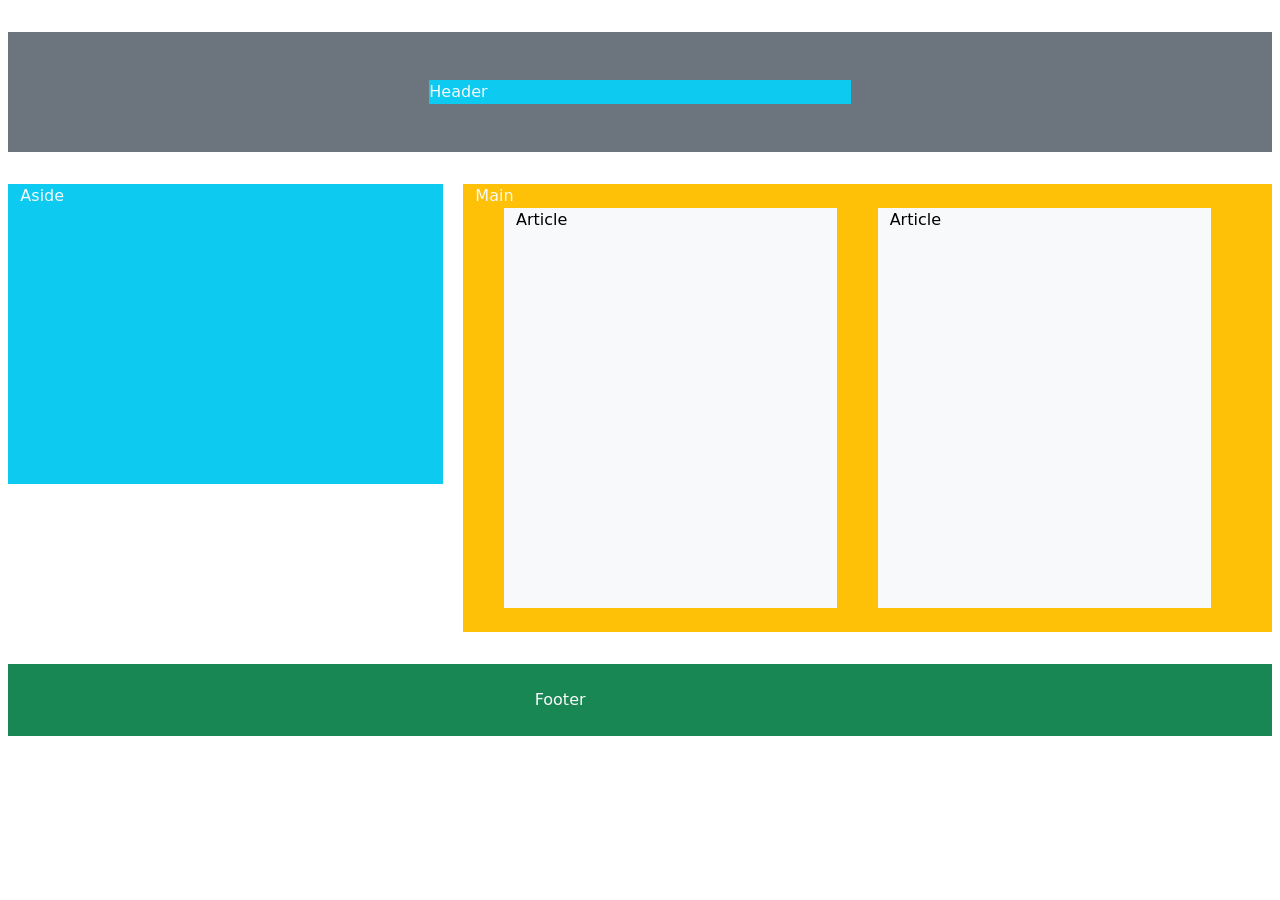
<file: Bloques Bootstrap/index.html>
<!DOCTYPE html>
<html lang="en">
<head>
    <meta charset="UTF-8">
    <meta name="viewport" content="width=device-width, initial-scale=1.0">
    <link href="https://cdn.jsdelivr.net/npm/bootstrap@5.3.1/dist/css/bootstrap.min.css" rel="stylesheet" integrity="sha384-4bw+/aepP/YC94hEpVNVgiZdgIC5+VKNBQNGCHeKRQN+PtmoHDEXuppvnDJzQIu9" crossorigin="anonymous">
    <link rel="stylesheet" href="style.css">
    <title>Document</title>
</head>
<body>
    <div>
    <div class="m-2 bg-secondary">
        <div >
            <div class="offset-4 bg-info text-light col-4">Header</div>
        </div>
    </div>
    <div class="row">
        <div style="height:300px;" class=" bg-info text-light col-4">Aside</div class="container">
        <div class="bg-warning text-light col">Main
            <div style="height:400px;" class="row">
                <div class=" bg-light text-black col">Article</div>
                <div class=" bg-light text-black col">Article</div>
            </div>
        </div>
    </div>
    <div class="bg-success text-light m-2">
        <div class="offset-5">Footer</div>
    </div>
</div>


</body>
</html>
</file>
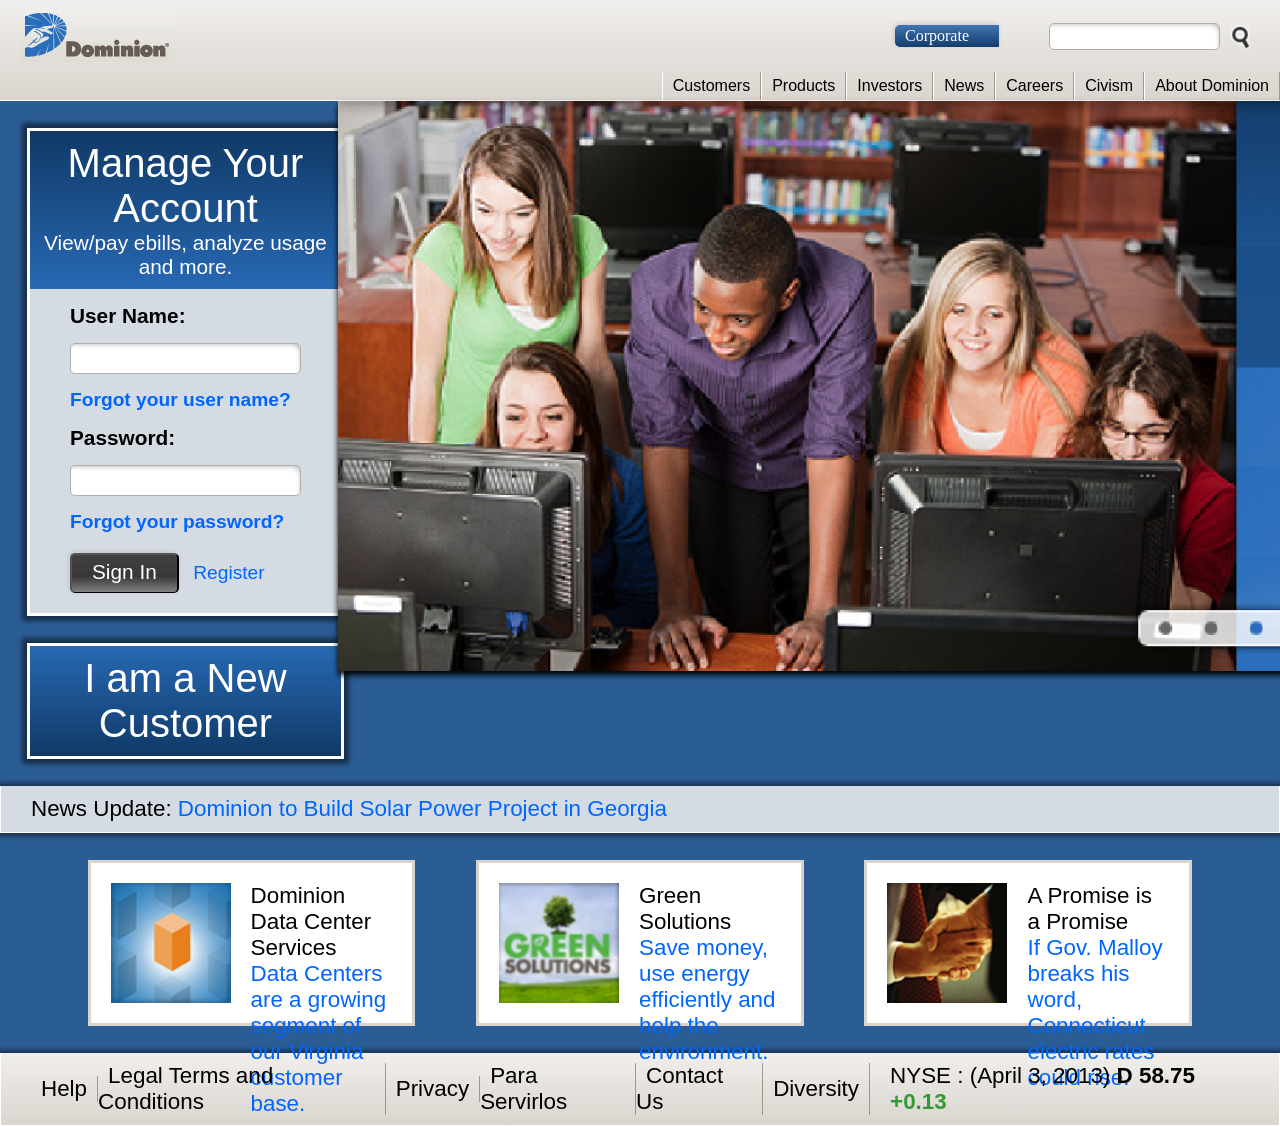
<file: Opción B - Dominion (Español)/index.html>
<!DOCTYPE html>
<html lang="en">

<head>
    <meta charset="UTF-8">
    <meta name="viewport" content="width=device-width, initial-scale=1.0">
    <title>Document</title>
    <link rel="stylesheet" href="style.css">
</head>

<body>
    <div class="headBG">
        <header>
            <div class="flex">
                <img src="./img/logo.png" alt="logo">
                <ul class="navbar">
                    <li><a id="btn" href="#">Corporate</a></li>
                    <li>
                        <form class="flex">
                            <input class="inputS" type="text" id="name" name="name">
                            <input id="searchB" type="submit" value="">
                        </form>
                    </li>
                </ul>
            </div>
        </header>
        <ul id="nav" class="navbar">
            <li><a href="#">Customers</a></li>
            <li><a href="#">Products</a></li>
            <li><a href="#">Investors</a></li>
            <li><a href="#">News</a></li>
            <li><a href="#">Careers</a></li>
            <li><a href="#">Civism</a></li>
            <li><a href="#">About Dominion</a></li>
        </ul>
    </div>
    <main class="flex">
        <article>
            <div class="form aside">
                <div id="formTop">
                    <h1>Manage Your Account</h1>
                    <h5>View/pay ebills, analyze usage and more.</h5>
                </div>
                <div id="formBG" class="form">
                    <div class="form formMid">
                        <label for="UserName" class="formMid1">User Name:</label>
                        <input type="text" id="UserName" name="UserName" class="formMid1 input">
                        <a href="#" class="formMid1 links blue bold">Forgot your user name?</a>
                        <label for="password" class="formMid1">Password:</label>
                        <input type="password" id="password" name="apellido" class="formMid1 input">
                        <a href="#" class="formMid1 links blue bold">Forgot your password?</a>
                    </div>
                    <div class="formMid formMid2">
                        <input id="SignIn" type="submit" value="Sign In">
                        <a href="#" class="links blue">Register</a>
                    </div>
                </div>
            </div>
            <div id="formBottom" class="aside">
                <a href=""><h1>I am a New Customer</h1></a>
            </div>
        </article>
        <div id="papaImg">
            <img src="./img/main_pic.png" alt="main_pic">
        </div>
    </main>
    <div id="midLine">
        <p>News Update: <span class="blue">Dominion to Build Solar Power Project in Georgia</span></p>
    </div>
    <div id="artBottom">
        <div class="cajas">
            <img src="./img/data_center.png" alt="data_center">
            <div>
                <p>Dominion Data Center Services</p>
                <p class="blue">Data Centers are a growing segment of our Virginia customer base.</p>
            </div>
        </div>
        <div class="cajas">
            <img src="./img/green_solutions.png" alt="green_solutions">
            <div>
                <p>Green Solutions</p>
                <p class="blue">Save money, use energy efficiently and help the environment.</p>
            </div>
        </div>
        <div class="cajas">
            <img src="./img/promise.png" alt="promise">
            <div>
                <p>A Promise is a Promise</p>
                <p class="blue">If Gov. Malloy breaks his word, Connecticut electric rates could rise.</p>
            </div>
        </div>
    </div>
    <div id="footer" class="headBG">
        <ul>
            <li class="bord"><a href="#">Help</a></li>
            <li class="bord"><a href="#">Legal Terms and Conditions</a></li>
            <li class="bord"><a href="#">Privacy</a></li>
            <li class="bord"><a href="#">Para Servirlos</a></li>
            <li class="bord"><a href="#">Contact Us</a></li>
            <li><a href="#">Diversity</a></li>
        </ul>
        <p>
            NYSE : (April 3, 2013) <span class="bold">D 58.75</span> <span class="bold green">+0.13</span>
        </p>
    </div>
</body>
</html>
</file>
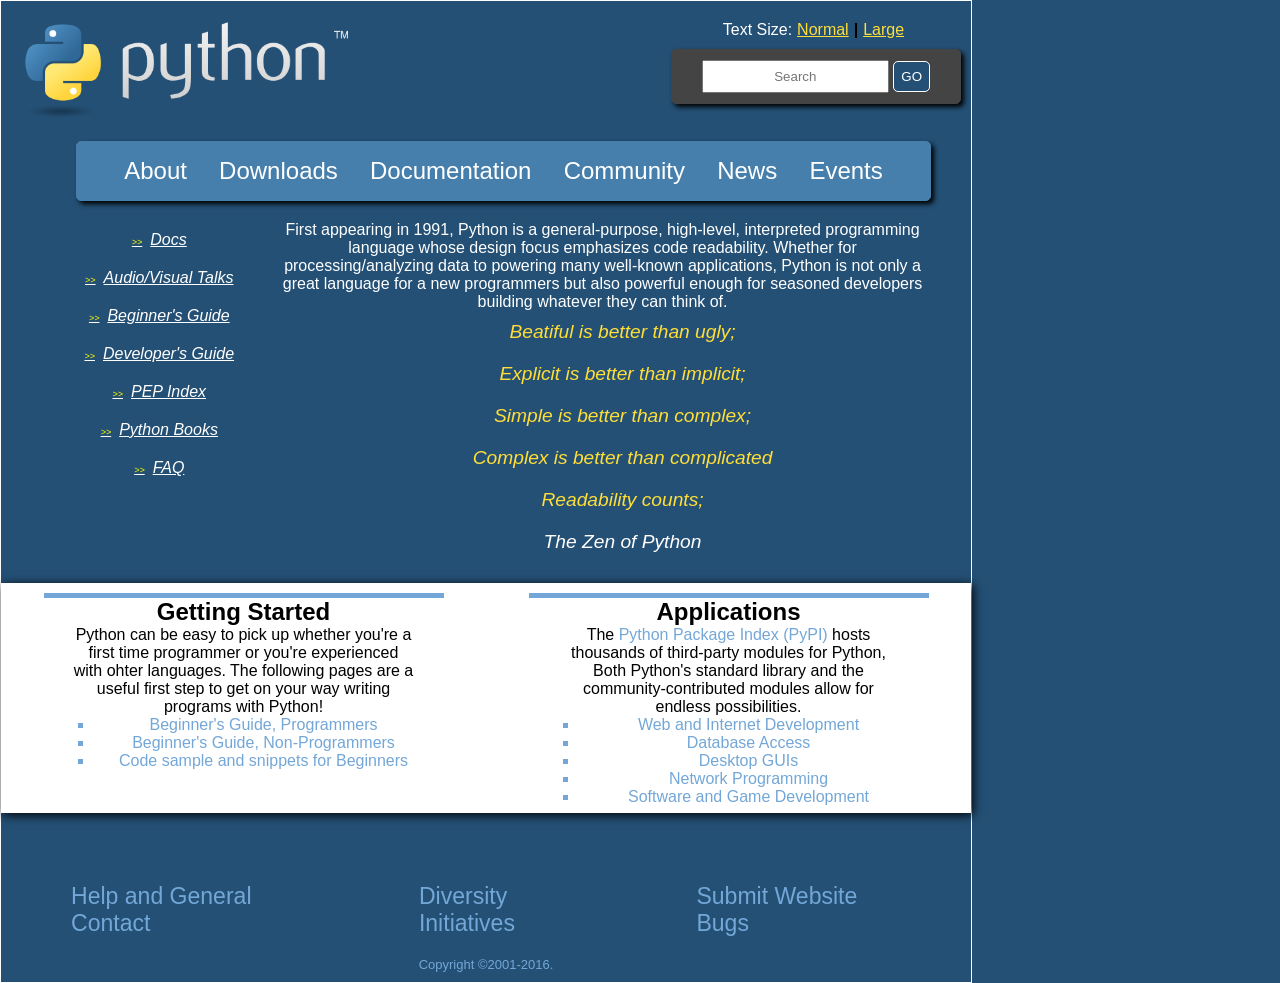
<file: T10 Python/index.html>
<!DOCTYPE html>
<html lang="en">
<head>
    <meta charset="UTF-8">
    <meta name="viewport" content="width=device-width, initial-scale=1.0">
    <link rel="stylesheet" href="style.css">
    <title>Document</title>
</head>
<body>
    <header>
        <img src="./img/python.png" alt="">
        <div>
            <div>
                <p class="colorWhite flexCent">Text Size: <a href="" class="colorAmar">Normal</a> <span class="colorBlack">|</span><a href="" class="colorAmar"> Large</a></p>
            </div>
            <form action="formulario.php">
                <input type="text" placeholder="Search" name="search">
                <button type="submit">GO</button>
            </form>
        </div>
    </header>
    <nav >
        <a href="" class="colorWhite">About</a>
        <a href="" class="colorWhite">Downloads</a>
        <a href="" class="colorWhite">Documentation</a>
        <a href="" class="colorWhite">Community</a>
        <a href="" class="colorWhite">News</a>
        <a href="" class="colorWhite">Events</a>
    </nav>
    <main>
        <ul class="aside listDecorF">
            <li class="asideUl"><a href="" class="colorWhite listDecorF2">Docs</a></li>
            <li class="asideUl"><a href="" class="colorWhite listDecorF2">Audio/Visual Talks</a></li>
            <li class="asideUl"><a href="" class="colorWhite listDecorF2">Beginner's Guide</a></li>
            <li class="asideUl"><a href="" class="colorWhite listDecorF2">Developer's Guide</a></li>
            <li class="asideUl"><a href="" class="colorWhite listDecorF2">PEP Index</a></li>
            <li class="asideUl"><a href="" class="colorWhite listDecorF2">Python Books</a></li>
            <li class="asideUl"><a href="" class="colorWhite listDecorF2">FAQ</a></li>
        </ul>
        <div>
            <p class="colorWhite">First appearing in 1991, Python is a general-purpose, high-level, interpreted programming language whose design focus emphasizes code readability. Whether for processing/analyzing data to powering many well-known applications, Python is not only a great language for a new programmers but also powerful enough for seasoned developers building whatever they can think of.</p>
            <ul class="aside listDecorN">
                <li class="colorAmar asideUl">Beatiful is better than ugly;</li>
                <li class="colorAmar asideUl">Explicit is better than implicit;</li>
                <li class="colorAmar asideUl">Simple is better than complex;</li>
                <li class="colorAmar asideUl">Complex is better than complicated</li>
                <li class="colorAmar asideUl">Readability counts;</li>
                <li class="colorWhite asideUl">The Zen of Python</li>
            </ul>
        </div>
    </main>
    <article>
        <div>
            <h2 class="centerText">Getting Started</h2>
            <p class="centerText">Python can be easy to pick up whether you're a first time programmer or you're experienced with ohter languages. The following pages are a useful first step to get on your way writing programs with Python!</p>
            <ul class="listDecorS colorBlue columnCent centerText">
                <li>Beginner's Guide, Programmers</li>
                <li>Beginner's Guide, Non-Programmers</li>
                <li>Code sample and snippets for Beginners</li>
            </ul>
        </div>
        <div>
            <h2 class="centerText">Applications</h2>
            <p class="centerText">The <span class="colorBlue">Python Package Index (PyPI)</span> hosts thousands of third-party modules for Python, Both Python's standard library and the community-contributed modules allow for endless possibilities.</p>
            <ul class="listDecorS colorBlue columnCent centerText">
                <li>Web and Internet Development</li>
                <li>Database Access</li>
                <li>Desktop GUIs</li>
                <li>Network Programming</li>
                <li>Software and Game Development</li>
            </ul>
        </div>
    </article>
    <footer>
        <ul class="listDecorN colorBlue flexCent">
            <li>Help and General Contact</li>
            <li>Diversity Initiatives</li>
            <li>Submit Website Bugs</li>
        </ul>
        <p class="colorBlue flexCent">Copyright ©2001-2016.</p>
    </footer>
</body>
</html>
</file>
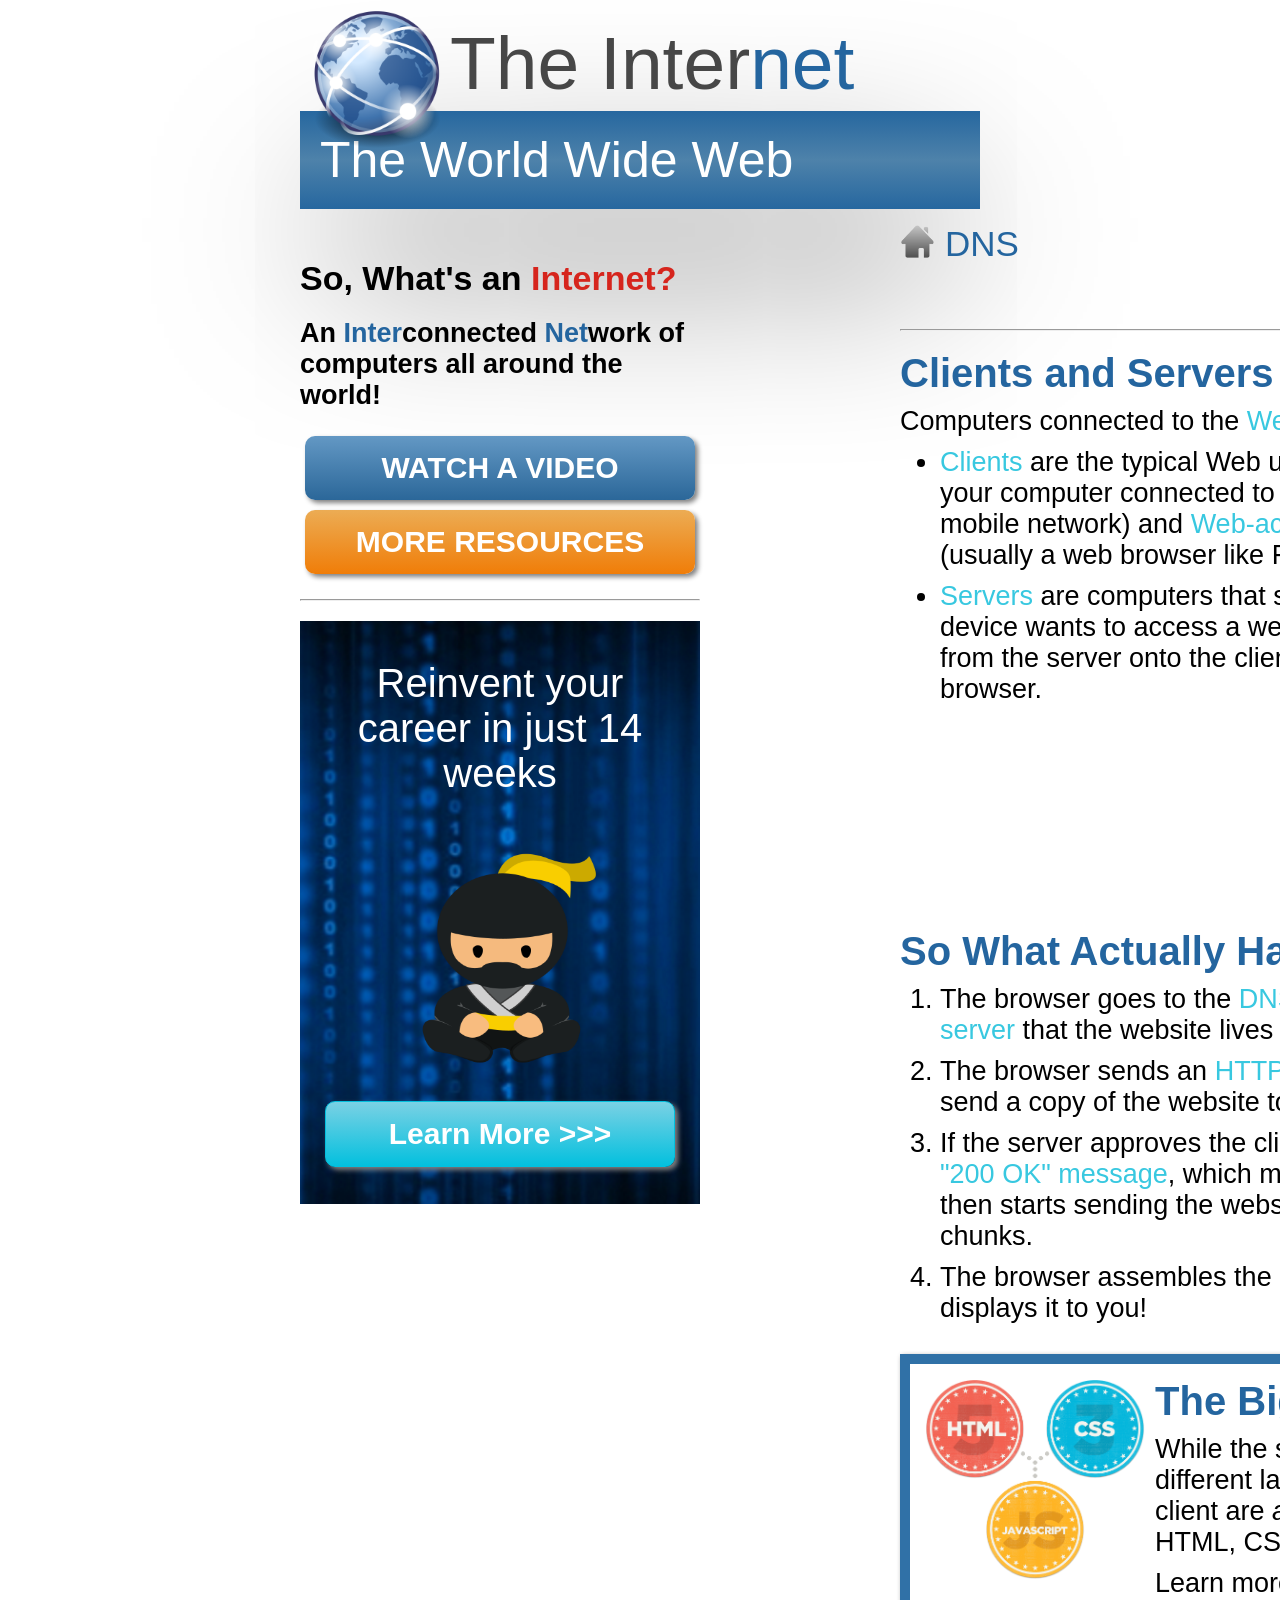
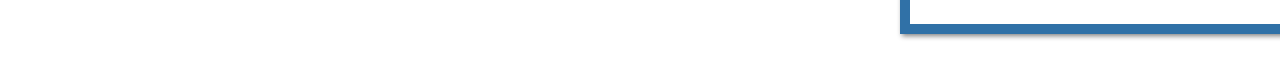
<file: T11 Internet/index.html>
<!DOCTYPE html>
<html lang="en">
<head>
    <meta charset="UTF-8">
    <meta name="viewport" content="width=device-width, initial-scale=1.0">
    <link rel="stylesheet" href="style.css">
    <title>Internet</title>
</head>
<body>
    <header>
        <div>
            <img src="img/globe.png" alt="">
            <h1>The Inter<span class="colorSpanB">net</span></h1>
        </div>
        <h2>The World Wide Web</h2>
    </header>
    <main>
        <aside class="boldSpan">
            <h3>So, What's an <span class="colorSpanR">Internet?</span></h3>
            <p>An <span class="colorSpanB">Inter</span>connected <span class="colorSpanB">Net</span>work of computers all around the world!</p>
            <button id="botonB">WATCH A VIDEO</button>
            <button id="botonO">MORE RESOURCES</button>
            <hr>
            <div>
                <img id="fondoBanner" src="./img/ad_background.png" alt="">
                <h3>Reinvent your career in just 14 weeks</h3>
                <img id="ninjaImg" src="./img/ninja.png" alt="">
                <button>Learn More >>></button>
            </div>
        </aside>
        <article>
            <div id="datos">
                <div id="pal0">
                    <img id="home" src="./img/home.png" alt="">
                    <p id="textHome" class="colorSpanB">DNS</p>
                </div>
                <div class="pal">
                    <img src="./img/phone.png" alt="">
                    <div>
                        <p>Mon - Fri 9 a.m. - 5 p.m. (EST)</p>
                        <p id="num" class="colorSB boldSpan">855.967.3787</p>
                        <p>International +1.617.963.0555</p>
                    </div>
                </div>
            </div>
            <hr>
            <div>
                <h3 class="colorSpanB boldSpan title">Clients and Servers</h3>
                <p class="sangria">Computers connected to the <span class="colorSB">Web</span> are called <span class="boldSpan">clients</span> and <span class="boldSpan">servers</span>.</p>
                <ul>
                    <li class="sangria">
                        <span class="colorSB">Clients</span> are the typical Web user's Internet-connected devices (for example, your computer connected to your Wi-Fi, or your phone connected to your mobile network) and <span class="colorSB">Web-accessing software</span> available on those devices (usually a web browser like Firefox or Chrome).
                    </li>
                    <li class="sangria">
                        <span class="colorSB">Servers</span> are computers that store <span class="colorSB">webpages</span>, <span class="colorSB">sites</span>, or <span class="colorSB">apps</span>. When a client device wants to access a webpage, a copy of the webpage is downloaded from the server onto the client machine to be displayed in the user's web browser.
                    </li>
                </ul>
                <img id="grafico" class="sangria" src="./img/client_server.jpg" alt="">
            </div>
            <div>
                <h3 class="colorSpanB boldSpan title">So What Actually Happens?</h3>
                <ol>
                    <li class="sangria">
                        The browser goes to the <span class="colorSB">DNS server</span> and finds the real address of the <span class="colorSB">server</span> that the website lives on.
                    </li>
                    <li class="sangria">
                        The browser sends an <span class="colorSB">HTTP request</span> message to the server asking it to send a copy of the website to the client.
                    </li>
                    <li class="sangria">
                        If the server approves the client's request, the server sends the client a <span class="colorSB">"200 OK" message</span>, which means "Permission granted! Here you go!", and then starts sending the website's files to the browser as a series of small chunks.
                    </li>
                    <li class="sangria">
                        The browser assembles the small chunks into a complete wbsite and displays it to you!
                    </li>
                </ol>
            </div>
            <div id="last">
                <img class="sangria" src="./img/html.png" alt="">
                <div>
                    <h3 class="colorSpanB boldSpan title">The Big 3 - HTML, CSS, JavaScript</h3>
                    <div>
                        <p class="sangria">While the server can process information in many different languages, the files that they serve to the client are <span id="italic">always</span> going to be some combination of HTML, CSS, and JavaScript!</p>
                        <p class="sangria">Learn more about the Big 3 <span class="colorSB">here</span>!</p>
                    </div>
                </div>
            </div>
        </article>
    </main>
</body>
</html>
</file>
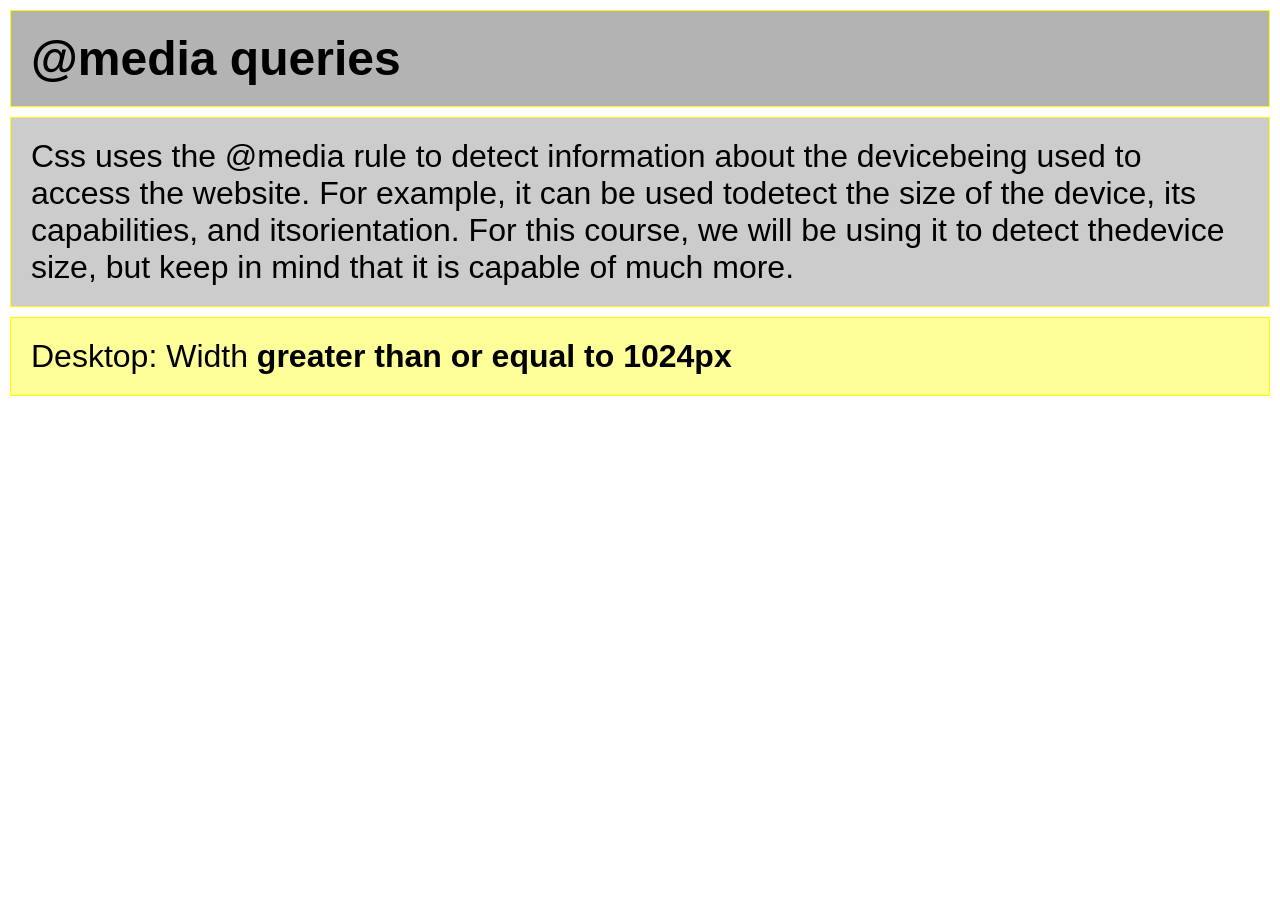
<file: T12 S. Responsive/index.html>
<!DOCTYPE html>
<html lang="en">
<head>
    <meta charset="UTF-8">
    <meta name="viewport" content="width=device-width, initial-scale=1.0">
    <title>Document</title>
    <link rel="stylesheet" href="style.css">
</head>
<body>
    <h1 id="title">@media queries</h1>
    <p id="main">Css uses the @media rule to detect information about the devicebeing used to access the website. For example, it can be used todetect the size of the device, its capabilities, and itsorientation. For this course, we will be using it to detect thedevice size, but keep in mind that it is capable of much more.</p>
    <p class="n-phone n-tablet footer">Desktop: Width <span>greater than or equal to 1024px</span></p>
    <p class="n-desktop n-phone footer">Tablet: Width <span>between 481px and 1023px</span></p>
    <p class="n-desktop n-tablet footer">Phone: Width <span>less than or equal to 480px</span></p>
</body>
</html>
</file>
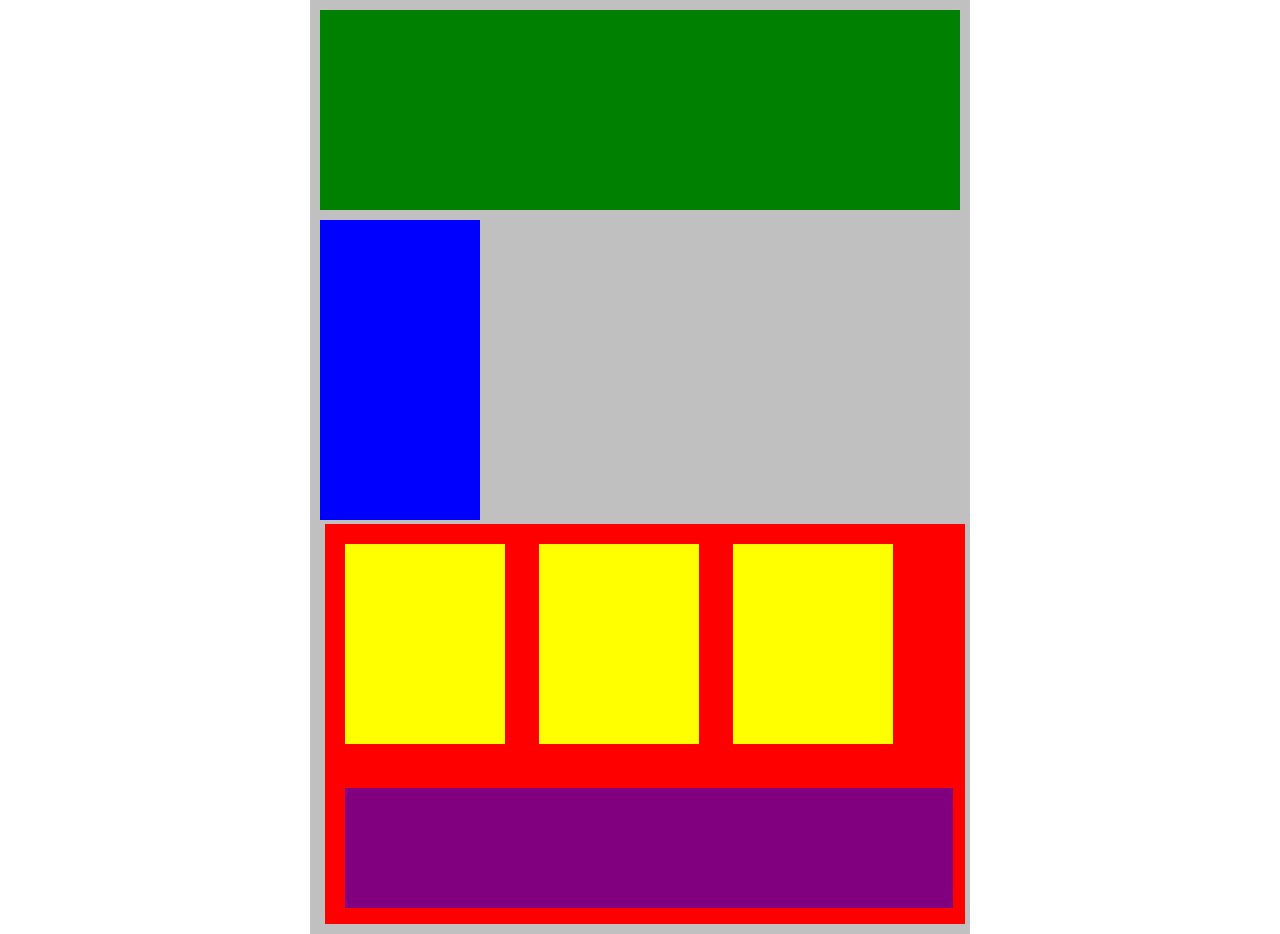
<file: T13 Blq. Responsive/index.html>
<!DOCTYPE html>
<html lang="en">
   <head>
      <meta charset="UTF-8">
      <meta http-equiv="X-UA-Compatible" content="IE=edge">
      <meta name="viewport" content="width=device-width, initial-scale=1.0">
      <link rel="stylesheet" type="text/css" href="style.css">
      <title>Position Practice</title>
   </head>
   <body>
       <div id="wrapper">
         <div id="header"></div>
         <div id="navigation" class="inlineblock lg-1 med-0 sm-0"></div>
         <div id="main_content" >
            <div class="subcontents lg-1 med-2 sm-4"></div>
            <div class="subcontents lg-1 med-2 sm-4"></div>
            <div class="subcontents lg-1 med-2 sm-4"></div>
            <div id="advertisement"></div>
         </div>
      </div>
   </body>
</html>
</file>
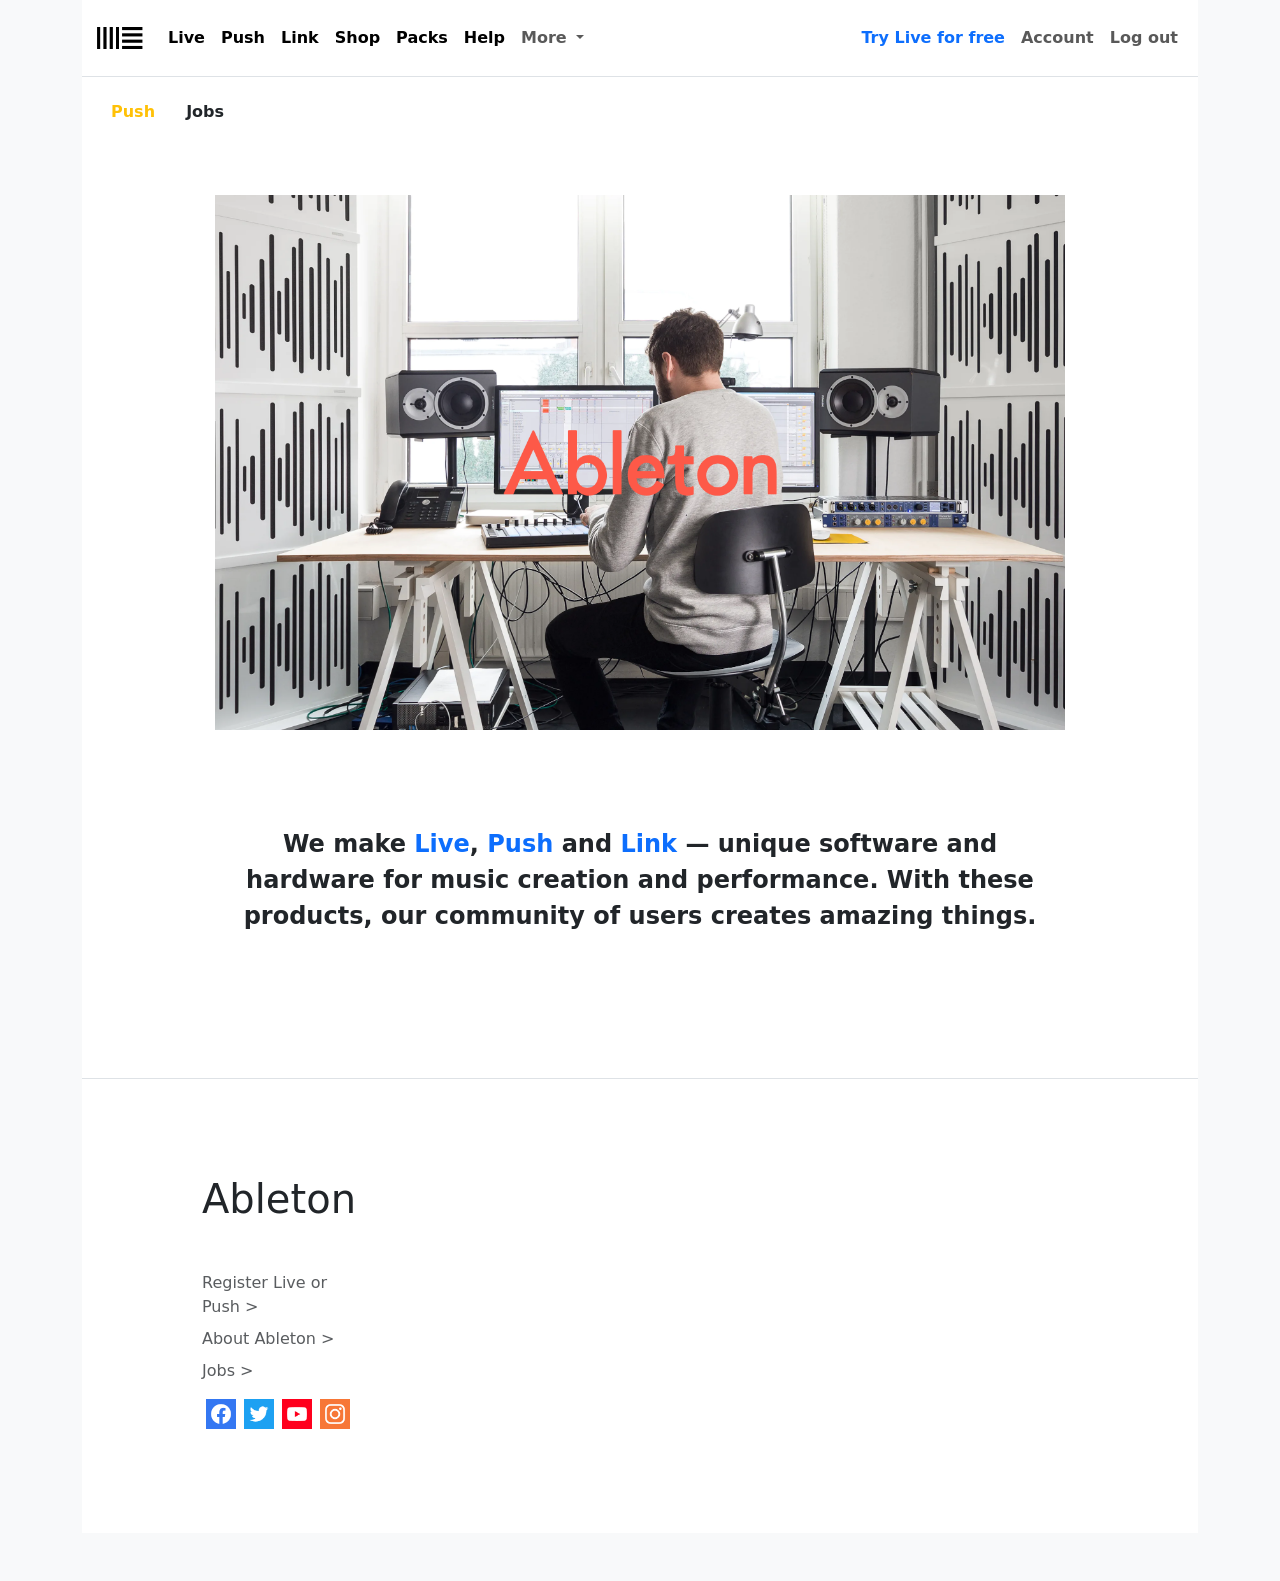
<file: T15 Bootstrap/index.html>
<!DOCTYPE html>
<html lang="en">

<head>
  <meta charset="UTF-8">
  <meta name="viewport" content="width=device-width, initial-scale=1.0">
  <link rel="stylesheet" href="style.css">
  <link href="https://cdn.jsdelivr.net/npm/bootstrap@5.1.3/dist/css/bootstrap.min.css" rel="stylesheet"
    integrity="sha384-1BmE4kWBq78iYhFldvKuhfTAU6auU8tT94WrHftjDbrCEXSU1oBoqyl2QvZ6jIW3" crossorigin="anonymous">
  <title>Prueba Bootstrap 2.0</title>
</head>

<body class="bg-light">
  <div class="container">
    <nav class="navbar navbar-expand-lg navbar navbar-light  border-bottom" style="background-color: #ffffff;">
      <div class="container-fluid">
        <a class="navbar-brand" href="#">
          <img src="./img/R.png" alt="" width="50" height="50">
        </a>
        <button class="navbar-toggler" type="button" data-bs-toggle="collapse" data-bs-target="#navbarSupportedContent"
          aria-controls="navbarSupportedContent" aria-expanded="false" aria-label="Toggle navigation">
          <span class="navbar-toggler-icon"></span>
        </button>
        <div class="collapse navbar-collapse" id="navbarSupportedContent">
          <ul class="navbar-nav me-auto mb-2 mb-lg-0 fw-bolder">
            <li class="nav-item">
              <a class="nav-link active" aria-current="page" href="#">Live</a>
            </li>
            <li class="nav-item">
              <a class="nav-link active" href="#">Push</a>
            </li>
            <li class="nav-item">
              <a class="nav-link active" href="#">Link</a>
            </li>
            <li class="nav-item">
              <a class="nav-link active" href="#">Shop</a>
            </li>
            <li class="nav-item">
              <a class="nav-link active" href="#">Packs</a>
            </li>
            <li class="nav-item">
              <a class="nav-link active" href="#">Help</a>
            </li>
            <li class="nav-item dropdown">
              <a class="nav-link dropdown-toggle" href="#" id="navbarDropdown" role="button" data-bs-toggle="dropdown"
                aria-expanded="false">
                More
              </a>
              <ul class="dropdown-menu" aria-labelledby="navbarDropdown">
                <li><a class="dropdown-item" href="#">Acción</a></li>
                <li><a class="dropdown-item" href="#">Otra acción</a></li>
                <li>
                  <hr class="dropdown-divider">
                </li>
                <li><a class="dropdown-item" href="#">Algo más aquí</a></li>
              </ul>
            </li>
          </ul>
          <ul class="navbar-nav fw-bolder">
            <li class="nav-item">
              <a class="nav-link text-primary" href="#">Try Live for free</a>
            </li>
            <li class="nav-item">
              <a class="nav-link">Account</a>
            </li>
            <li class="nav-item">
              <a class="nav-link">Log out</a>
            </li>
          </ul>
        </div>
      </div>
    </nav>
  </div>
  <main class="container">
    <div class="bg-body p-3">
      <a class="btn fw-bolder text-warning" href="#">Push</a>
      <a class="btn fw-bolder" href="#">Jobs</a>
    </div>
    <div class="bg-body p-5">
      <div class="d-flex justify-content-center">
        <img src="./img/main.png" class="img-fluid col-10" alt="...">
      </div>
      <p class="fs-4 fw-bold text-center m-5 p-5">
        We make <span class="text-primary">Live</span>, <span class="text-primary">Push</span> and <span
          class="text-primary">Link</span> — unique software and hardware for music creation and performance. With these
        products, our community of users creates amazing things.
      </p>
    </div>
  </main>
  <div class="container">
    <div class="bg-body border-top container">
      <div class="row row-cols-1 row-cols-sm-2 row-cols-md-5 p-5 m-5">
        <div class="col mb-3">
          <h1 class="mb-5">Ableton</h1>
          <ul class="nav flex-column">
            <li class="nav-item mb-2"><a href="#" class="nav-link p-0 text-muted ">Register Live or Push ></a></li>
            <li class="nav-item mb-2"><a href="#" class="nav-link p-0 text-muted">About Ableton ></a></li>
            <li class="nav-item mb-2"><a href="#" class="nav-link p-0 text-muted">Jobs ></a></li>
            <ul class="nav  pb-3 mb-3">
              <li class="nav-item"><a href="#" class="nav-link px-1 text-muted"><img src="./img/fb.png" alt=""
                    width="30px" class="img-fluid"></a></li>
              <li class="nav-item"><a href="#" class="nav-link px-1 text-muted"><img src="./img/twitter.png" alt=""
                    width="30px" class="img-fluid"></a></li>
              <li class="nav-item"><a href="#" class="nav-link px-1 text-muted"><img src="./img/yt.png" alt=""
                    width="30px" class="img-fluid"></a></li>
              <li class="nav-item"><a href="#" class="nav-link px-1 text-muted"><img src="./img/ig.png" alt=""
                    width="30px" class="img-fluid"></a></li>
            </ul>
          </ul>
        </div>
        <div class="col mb-3 "></div>
        <div class="col mb-3"></div>
      </div>
    </div>

  </div>

  <script src="https://cdn.jsdelivr.net/npm/bootstrap@5.1.3/dist/js/bootstrap.bundle.min.js"
    integrity="sha384-ka7Sk0Gln4gmtz2MlQnikT1wXgYsOg+OMhuP+IlRH9sENBO0LRn5q+8nbTov4+1p"
    crossorigin="anonymous"></script>
</body>

</html>
</file>
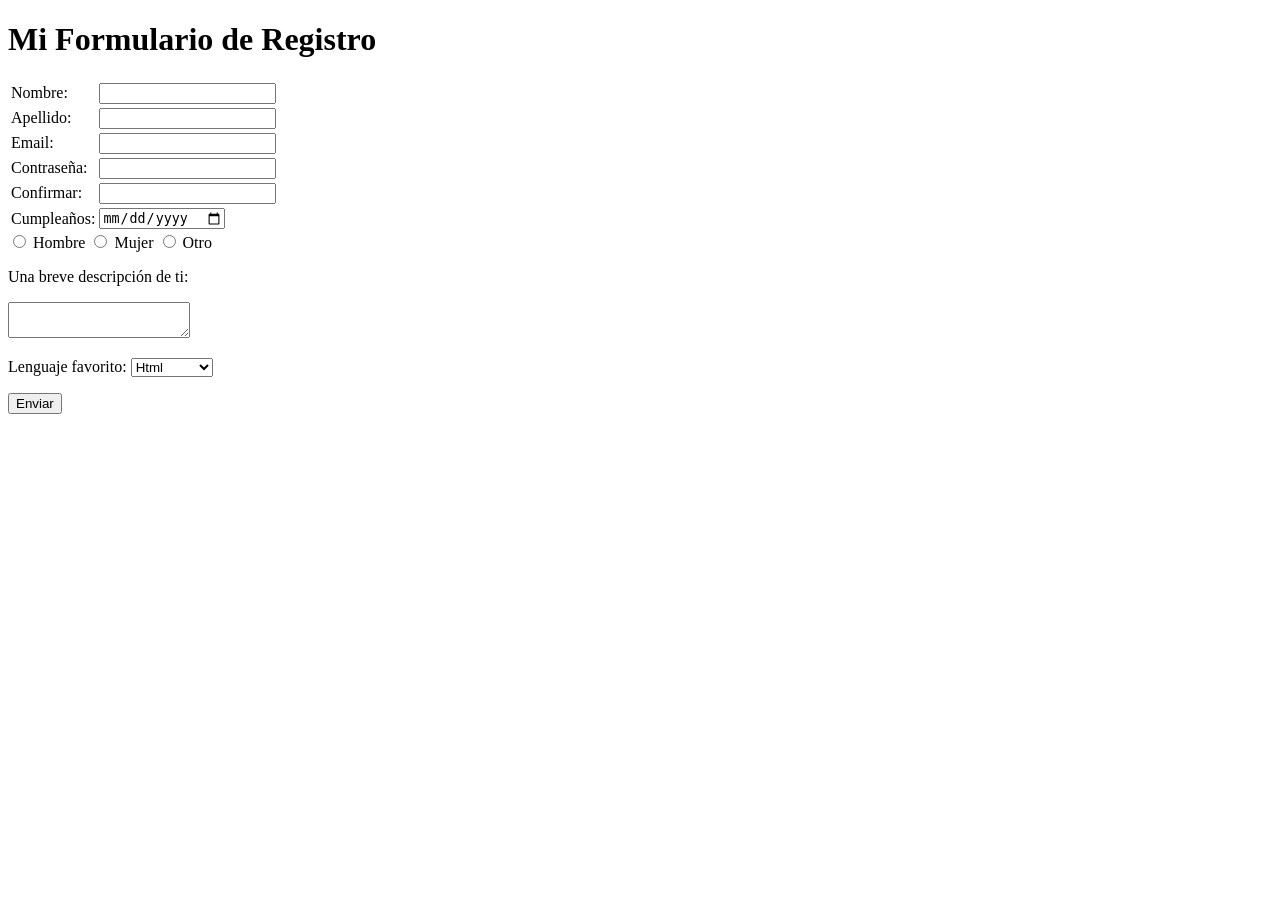
<file: T2 Formulario/index.html>
<!DOCTYPE html>
<html lang="es">
<head>
    <meta charset="UTF-8">
    <meta http-equiv="X-UA-Compatible" content="IE=edge">
    <meta name="viewport" content="width=device-width, initial-scale=1.0">
    <title>DMi Formulario</title>
</head>
<body>
    <main>
        <h1>Mi Formulario de Registro</h1>
        <table>
                <tr>
                    <td>
                        <label for="nombre">Nombre:</label>
                    </td>
                    <td>
                        <input type="text" id="nombre" name="nombre">
                    </td>
                </tr>
                <tr>
                    <td>
                        <label for="apellido">Apellido:</label>
                    </td>
                    <td>
                        <input type="text" id="apellido" name="apellido">
                    </td>
                </tr>
                <tr>
                    <td>
                        <label for="email">Email:</label>
                    </td>
                    <td>
                        <input type="text" id="email" name="email">
                    </td>
                </tr>
                <tr>
                    <td>
                        <label for="password">Contraseña:</label>
                    </td>
                    <td>
                        <input type="password" id="password" name="password">
                    </td>
                </tr>
                <tr>
                    <td>
                        <label for="password">Confirmar:</label>
                    </td>
                    <td>
                        <input type="password" id="password2" name="password">
                    </td>
                </tr>
                <tr>
                    <td>
                        <label for="date">Cumpleaños:</label>
                    </td>
                    <td>
                        <input type="date" id="date" name="date">
                    </td>
                </tr>
            </tbody>
        </table>
        <input type="radio" id="hombre" name="genero" value="hombre">
        <label for="hombre">Hombre</label>
        <input type="radio" id="mujer" name="genero" value="mujer">
        <label for="mujer">Mujer</label>
        <input type="radio" id="otro" name="genero" value="otro">
        <label for="otro">Otro</label>
    </main>
    <p>Una breve descripción de ti:</p>
    <textarea name="description"></textarea>
    <p>Lenguaje favorito:
        <select name="text">
            <option value="html">Html</option>
            <option value="css">Css</option>
            <option value="javascript">Javascript</option>
        </select>
    </p>
    
    <input type="submit" value="Enviar">
</body>
</html>
</file>
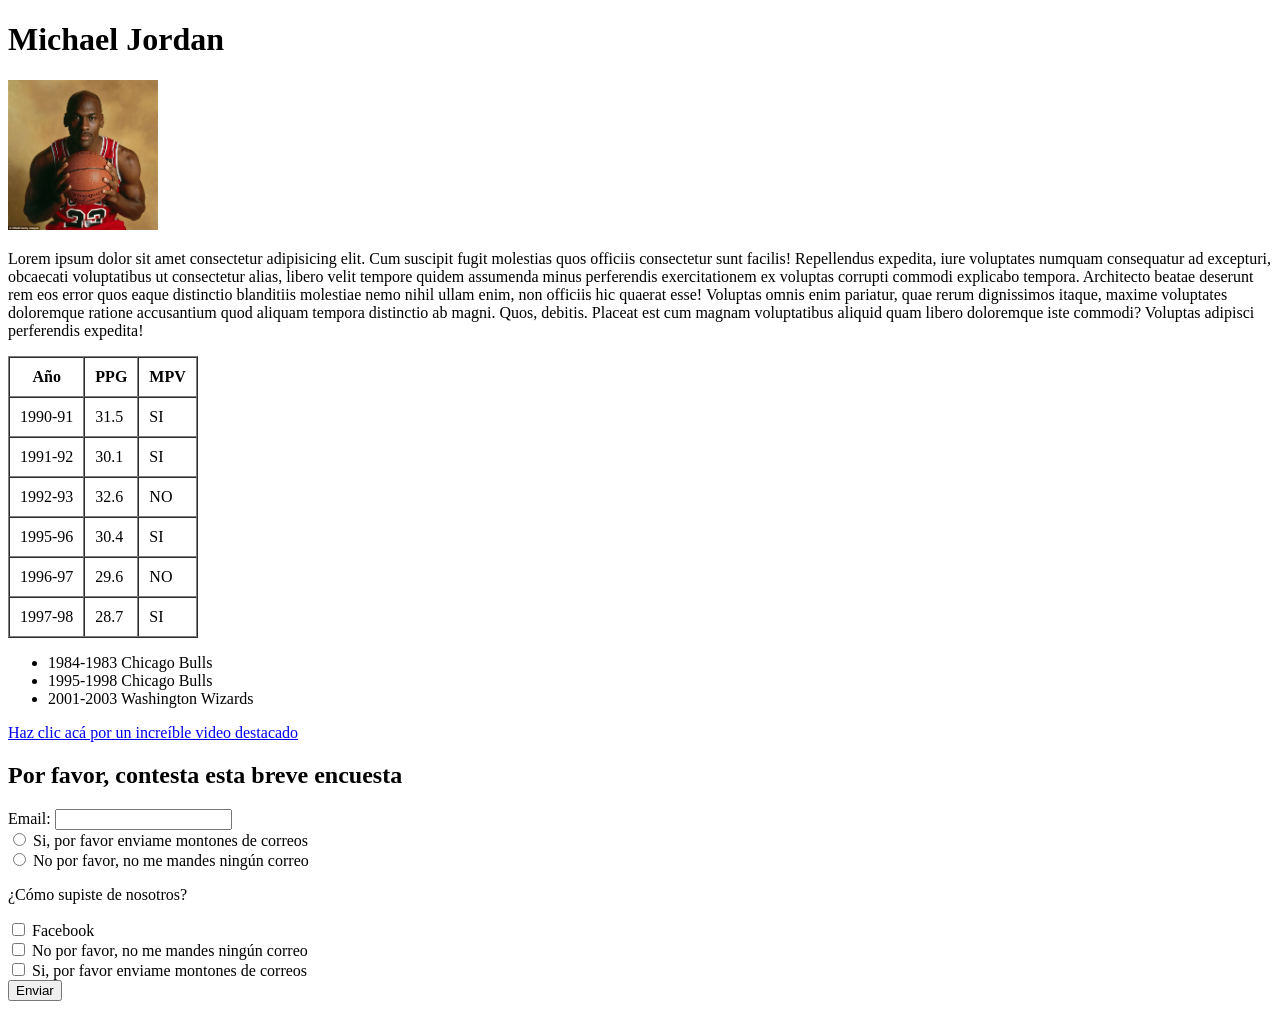
<file: T3 Fake Blog/index.html>
<!DOCTYPE html>
<html lang="es">
<head>
    <meta charset="UTF-8">
    <meta http-equiv="X-UA-Compatible" content="IE=edge">
    <meta name="viewport" content="width=device-width, initial-scale=1.0">
    <title>Mi Blog Personal</title>
</head>
<body>
    
    <h1>Michael Jordan</h1>
    <img src="./img/michael.jpg" alt="Michael Jordan" width="150">
    <p>Lorem ipsum dolor sit amet consectetur adipisicing elit. Cum suscipit fugit molestias quos officiis consectetur sunt facilis! Repellendus expedita, iure voluptates numquam consequatur ad excepturi, obcaecati voluptatibus ut consectetur alias, libero velit tempore quidem assumenda minus perferendis exercitationem ex voluptas corrupti commodi explicabo tempora. Architecto beatae deserunt rem eos error quos eaque distinctio blanditiis molestiae nemo nihil ullam enim, non officiis hic quaerat esse! Voluptas omnis enim pariatur, quae rerum dignissimos itaque, maxime voluptates doloremque ratione accusantium quod aliquam tempora distinctio ab magni. Quos, debitis. Placeat est cum magnam voluptatibus aliquid quam libero doloremque iste commodi? Voluptas adipisci perferendis expedita!</p>
    <table border="1" cellspacing="0" cellpadding="10">
        <thead>
            <tr>
                <th>Año</th>
                <th>PPG</th>
                <th>MPV</th>
            </tr>
        </thead>
        <tbody>
            <tr>
                <td>1990-91</td>
                <td>31.5</td>
                <td>SI</td>
            </tr>
            <tr>
                <td>1991-92</td>
                <td>30.1</td>
                <td>SI</td>
            </tr>
            <tr>
                <td>1992-93</td>
                <td>32.6</td>
                <td>NO</td>
            </tr>
            <tr>
                <td>1995-96</td>
                <td>30.4</td>
                <td>SI</td>
            </tr>
            <tr>
                <td>1996-97</td>
                <td>29.6</td>
                <td>NO</td>
            </tr>
            <tr>
                <td>1997-98</td>
                <td>28.7</td>
                <td>SI</td>
            </tr>
        </tbody>
    </table>
    <ul>
        <li>1984-1983 Chicago Bulls</li>
        <li>1995-1998 Chicago Bulls</li>
        <li>2001-2003 Washington Wizards</li>
    </ul>
    <a href="https://www.youtube.com/watch?v=dQw4w9WgXcQ">Haz clic acá por un increíble video destacado</a>
    <h2>Por favor, contesta esta breve encuesta</h2>
    <div>
        <label for="email">Email:</label>
        <input type="text" id="email" name="email">
        <br>
        <input type="radio" id="spam" name="spam">
        <label for="spam">Si, por favor enviame montones de correos</label>
        <br>
        <input type="radio" id="nospam" name="nospam">
        <label for="nospam">No por favor, no me mandes ningún correo</label>
        <p>¿Cómo supiste de nosotros?</p>
        <input type="checkbox">
        <label for="spam">Facebook</label>
        <br>
        <input type="checkbox">
        <label for="nospam">No por favor, no me mandes ningún correo</label>
        <br>
        <input type="checkbox">
        <label for="spam">Si, por favor enviame montones de correos</label>
        <br>
        <input type="submit" value="Enviar">
    </div>
</body>
</html>
</file>
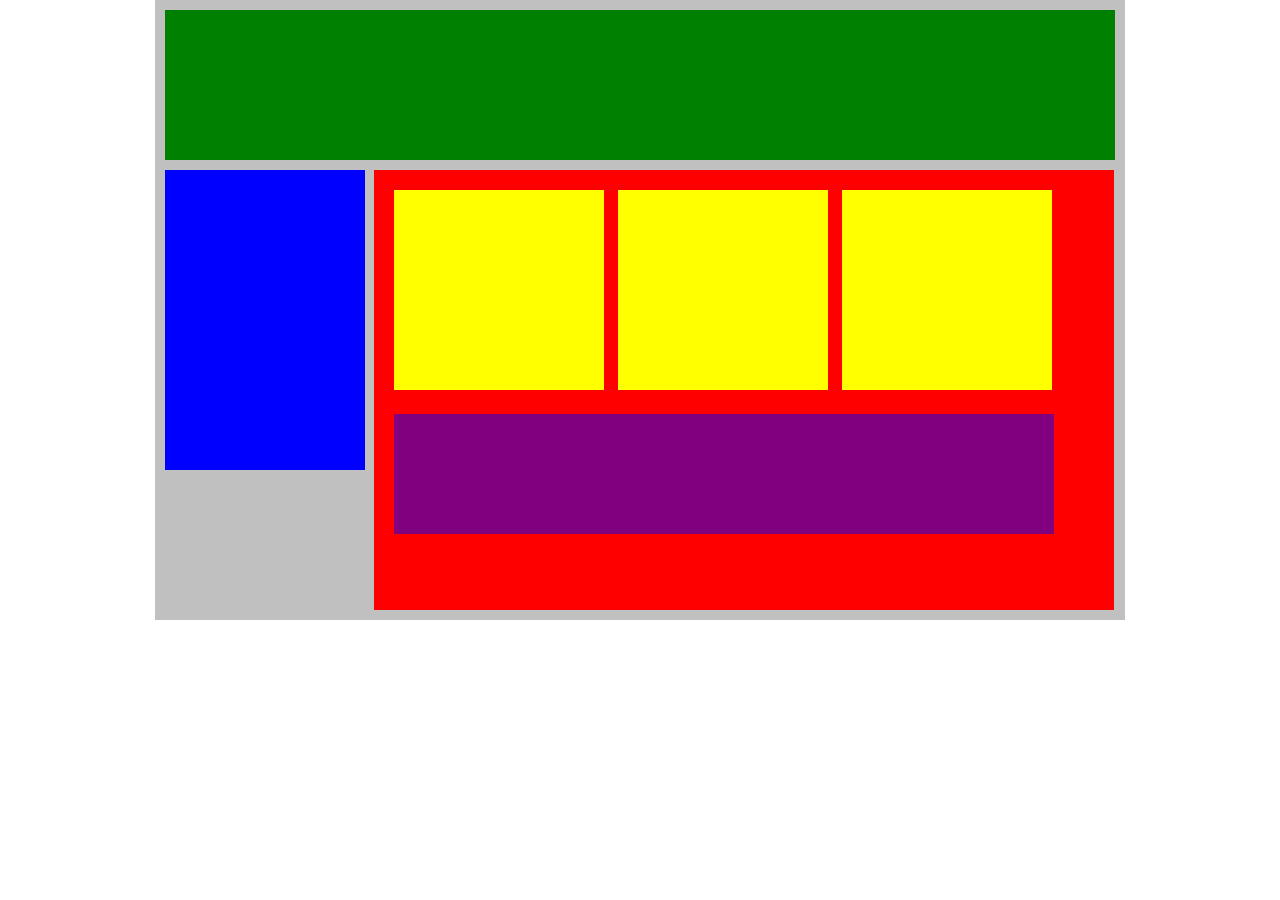
<file: T5 Traz. Bloques/index.html>
<!DOCTYPE html>
<html lang="en">
   <head>
      <meta charset="UTF-8">
      <meta http-equiv="X-UA-Compatible" content="IE=edge">
      <meta name="viewport" content="width=device-width, initial-scale=1.0">
      <link rel="stylesheet" type="text/css" href="style.css">
      <title>Position Practice</title>
   </head>
   <body>
       <div id="wrapper">
         <div id="header"></div>
         <div id="navigation" class="inlineblock"></div>
         <div id="main_content" class="inlineblock">
            <div class="subcontents"></div>
            <div class="subcontents"></div>
            <div class="subcontents"></div>
            <div id="advertisement"></div>
         </div>
      </div><!-- end of wrapper -->
   </body>
</html>
</file>
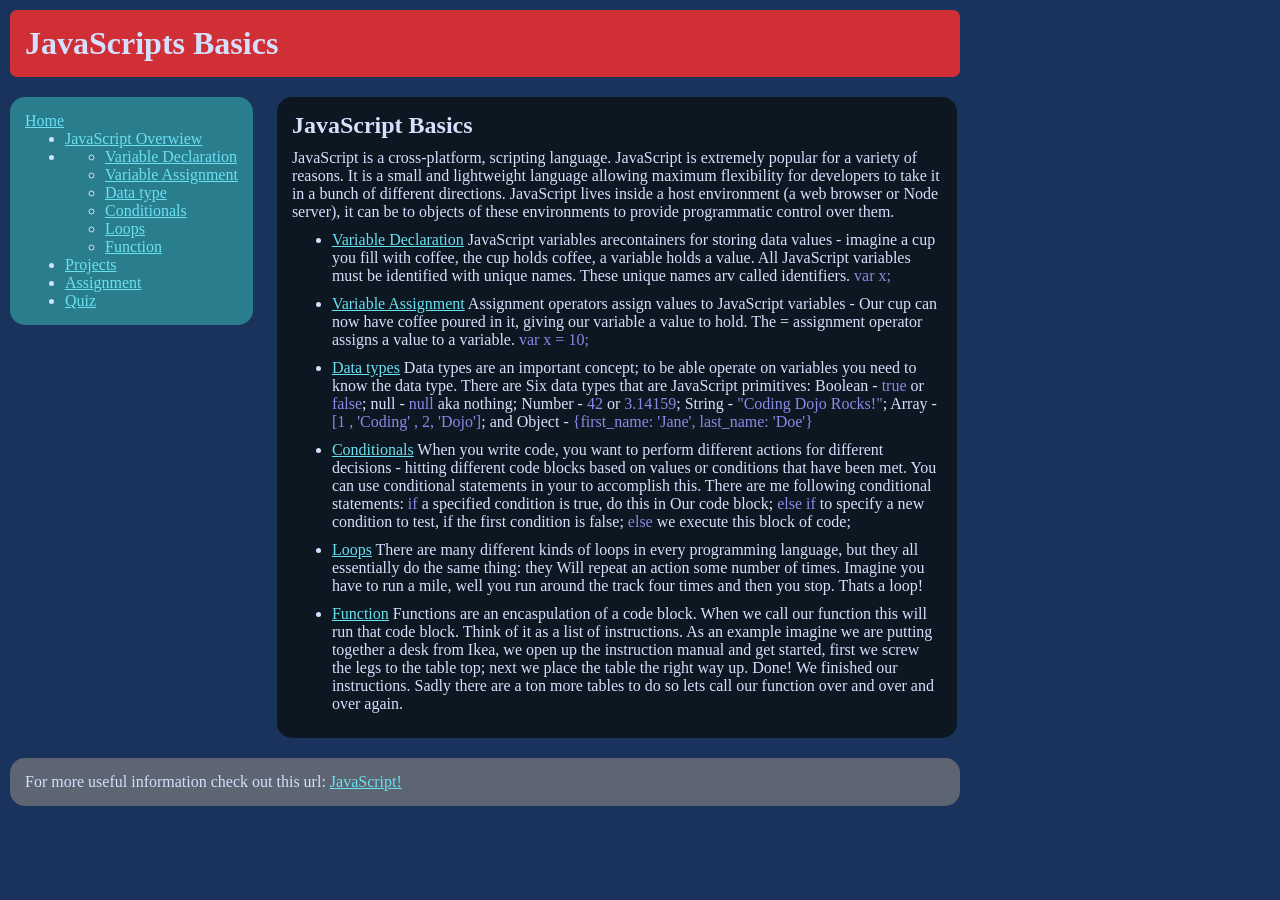
<file: T6 JavaScript/index.html>
<!DOCTYPE html>
<html lang="es">
<head>
    <meta charset="UTF-8">
    <meta http-equiv="X-UA-Compatible" content="IE=edge">
    <meta name="viewport" content="width=device-width, initial-scale=1.0">
    <link rel="stylesheet" href="style.css">
    <title>JavaScripts Basics</title>
</head>
<body>
    <div id="Parte1" class="Bloque">
        <h1>JavaScripts Basics</h1>
    </div>
    <main class="inlineBlock">
        <div id="Parte2" class="Bloque inlineBlock">
            <a href="">Home</a>
            <ul>
                <li><a href="">JavaScript Overwiew</a></li>
                <li>
                    <ul>
                        <li><a href="">Variable Declaration</a></li>
                        <li><a href="">Variable Assignment</a></li>
                        <li><a href="">Data type</a></li>
                        <li><a href="">Conditionals</a></li>
                        <li><a href="">Loops</a></li>
                        <li><a href="">Function</a></li>
                    </ul>
                </li>
                <li><a href="">Projects</a></li>
                <li><a href="">Assignment</a></li>
                <li><a href="">Quiz</a></li>
            </ul>
        </div>
        <div id="Parte3" class="Bloque inlineBlock">
            <h2 class="espacio">JavaScript Basics</h2>
            <p class="espacio">JavaScript is a cross-platform, scripting language. JavaScript is extremely popular for a variety of reasons. It is a small and lightweight language allowing maximum flexibility for developers to take it in a bunch of different directions. JavaScript lives inside a host environment (a web browser or Node server), it can be to objects of these environments to provide programmatic control over them.</p>
            <ul>
                <li class="espacio">
                    <a href="">Variable Declaration</a> JavaScript variables arecontainers for storing data values - imagine a cup you fill with coffee, the cup holds coffee, a variable holds a value. All JavaScript variables must be identified with unique names. These unique names arv called identifiers. <span>var x;</span>
                </li>
                <li class="espacio">
                    <a href="">Variable Assignment</a> Assignment operators assign values to JavaScript variables - Our cup can now have coffee poured in it, giving our variable a value to hold. The = assignment operator assigns a value to a variable. <span>var x = 10;</span>
                </li>
                <li class="espacio">
                    <a href="">Data types</a> Data types are an important concept; to be able operate on variables you need to know the data type. There are Six data types that are JavaScript primitives: Boolean - <span>true</span> or <span>false</span>; null - <span>null</span> aka nothing; Number - <span>42</span> or <span>3.14159</span>; String - <span>"Coding Dojo Rocks!"</span>; Array - <span>[1 , 'Coding' , 2, 'Dojo']</span>; and Object - <span>{first_name: 'Jane', last_name: 'Doe'} </span>
                </li>
                <li class="espacio">
                    <a href="">Conditionals</a> When you write code, you want to perform different actions for different decisions - hitting different code blocks based on values or conditions that have been met. You can use conditional statements in your to accomplish this. There are me following conditional statements: <span>if</span> a specified condition is true, do this in Our code block; <span>else if</span> to specify a new condition to test, if the first condition is false; <span>else</span> we execute this block of code; 
                </li>
                <li class="espacio">
                    <a href="">Loops</a> There are many different kinds of loops in every programming language, but they all essentially do the same thing: they Will repeat an action some number of times. Imagine you have to run a mile, well you run around the track four times and then you stop. Thats a loop! 
                </li>
                
                <li class="espacio">
                    <a href="">Function</a> Functions are an encaspulation of a code block. When we call our function this will run that code block. Think of it as a list of instructions. As an example imagine we are putting together a desk from Ikea, we open up the instruction manual and get started, first we screw the legs to the table top; next we place the table the right way up. Done! We finished our instructions. Sadly there are a ton more 
                    tables to do so lets call our function over and over and over again. 
                </li>
            </ul>
        </div>
    </main>
    <footer id="Parte4" class="Bloque">
        <p>For more useful information check out this url: <a href="">JavaScript!</a></p>
    </footer>

</body>
</html>
</file>
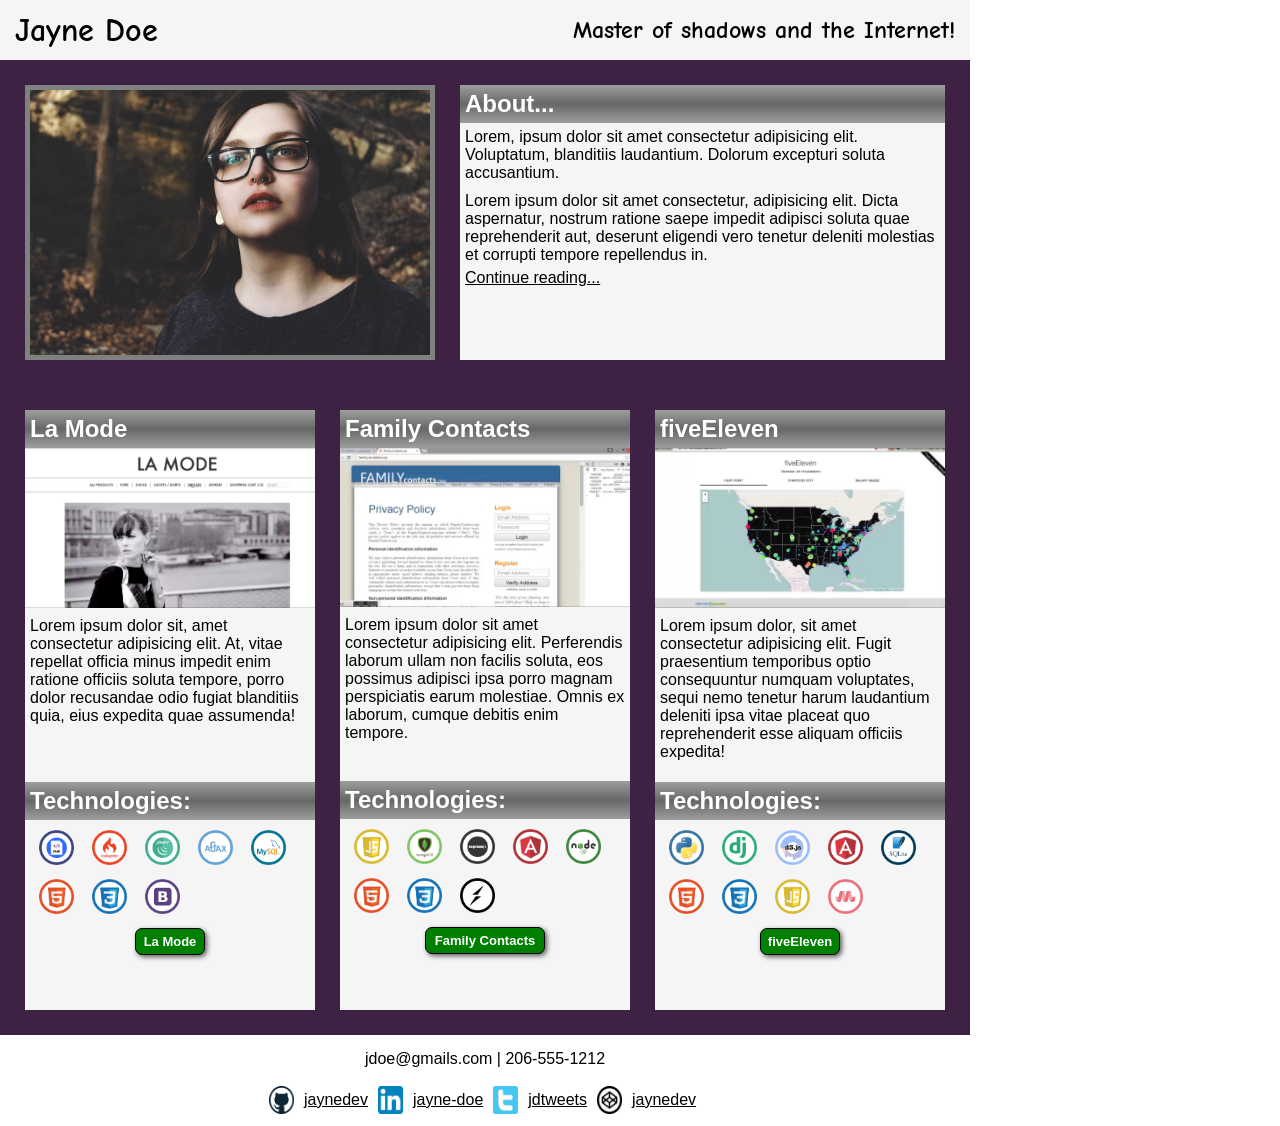
<file: T7 Portafolio/index.html>
<!DOCTYPE html>
<html lang="es">
<head>
    <meta charset="UTF-8">
    <meta http-equiv="X-UA-Compatible" content="IE=edge">
    <meta name="viewport" content="width=device-width, initial-scale=1.0">
    <link rel="stylesheet" href="style.css">
    <link rel="preconnect" href="https://fonts.googleapis.com">

    <link rel="preconnect" href="https://fonts.googleapis.com">
    <link rel="preconnect" href="https://fonts.gstatic.com" crossorigin>
    <link href="https://fonts.googleapis.com/css2?family=Comic+Neue&display=swap" rel="stylesheet">

    <title>Jayne Doe</title>
</head>
<body>
    <header>
        <h1 class="margenHeader">Jayne Doe</h1>
        <h2 class="margenHeader">Master of shadows and the Internet!</h2>
    </header>
    <main>
        <div class="papaFlex">
            <img src="./img/photo_of_me.jpg" alt="FotoDeJayneDoe" id="FotoDeJayneDoe">
            <div id="About" class="cajas">
                <h2 class="estiloTitulo">About...</h2>
                <p class="estiloTexto">Lorem, ipsum dolor sit amet consectetur adipisicing elit. Voluptatum, blanditiis laudantium. Dolorum excepturi soluta accusantium.</p>
                <p class="estiloTexto">Lorem ipsum dolor sit amet consectetur, adipisicing elit. Dicta aspernatur, nostrum ratione saepe impedit adipisci soluta quae reprehenderit aut, deserunt eligendi vero tenetur deleniti molestias et corrupti tempore repellendus in.</p>
                <a href="" class="estiloTexto">Continue reading...</a>
            </div>
        </div>
        <div class="papaFlex">
            <div class="cajas cajaBoton">
                <h2 class="estiloTitulo">La Mode</h2>
                <img src="./img/lamode.png" alt="LaMode" class="fotoCaja">
                <p class="estiloTexto tamañoTexto">Lorem ipsum dolor sit, amet consectetur adipisicing elit. At, vitae repellat officia minus impedit enim ratione officiis soluta tempore, porro dolor recusandae odio fugiat blanditiis quia, eius expedita quae assumenda!</p>
                <h2 class="estiloTitulo">Technologies:</h2>
                <div>
                    <img src="./img/php.png" alt="php" class="fotoTec">
                    <img src="./img/codeigniter.png" alt="codeigniter" class="fotoTec">
                    <img src="./img/jQuery.png" alt="jQuery" class="fotoTec">
                    <img src="./img/ajax.png" alt="ajax" class="fotoTec">
                    <img src="./img/mysql.png" alt="mysql" class="fotoTec">
                    <img src="./img/HTML.png" alt="html" class="fotoTec">
                    <img src="./img/CSS.png" alt="css" class="fotoTec">
                    <img src="./img/bootstrap.png" alt="bootstrap" class="fotoTec">
                </div>
                <a href="" id="boton1" class="boton">La Mode</a>
            </div>
            <div class="cajas cajaBoton">
                <h2 class="estiloTitulo">Family Contacts</h2>
                <img src="./img/familycontacts.png" alt="FamilyContacts" class="fotoCaja">
                <p class="estiloTexto  tamañoTexto">Lorem ipsum dolor sit amet consectetur adipisicing elit. Perferendis laborum ullam non facilis soluta, eos possimus adipisci ipsa porro magnam perspiciatis earum molestiae. Omnis ex laborum, cumque debitis enim tempore.</p>
                <h2 class="estiloTitulo">Technologies:</h2>
                <div>
                    <img src="./img/JavaScript.png" alt="JavaScript" class="fotoTec">
                    <img src="./img/mongodb.png" alt="mongodb" class="fotoTec">
                    <img src="./img/expressjs.png" alt="expressjs" class="fotoTec">
                    <img src="./img/angular.png" alt="angular" class="fotoTec">
                    <img src="./img/nodejs.png" alt="nodejs" class="fotoTec">
                    <img src="./img/HTML.png" alt="html" class="fotoTec">
                    <img src="./img/CSS.png" alt="css" class="fotoTec">
                    <img src="./img/socket.png" alt="socket" class="fotoTec">
                </div>
                <a href="" id="boton2" class="boton">Family Contacts</a>
            </div>
            <div class="cajas cajaBoton">
                <h2 class="estiloTitulo">fiveEleven</h2>
                <img src="./img/fiveEleven.png" alt="fiveEleven" class="fotoCaja">
                <p class="estiloTexto tamañoTexto">Lorem ipsum dolor, sit amet consectetur adipisicing elit. Fugit praesentium temporibus optio consequuntur numquam voluptates, sequi nemo tenetur harum laudantium deleniti ipsa vitae placeat quo reprehenderit esse aliquam officiis expedita!</p>
                <h2 class="estiloTitulo">Technologies:</h2>
                <div>
                    <img src="./img/python.png" alt="python" class="fotoTec">
                    <img src="./img/django.png" alt="django" class="fotoTec">
                    <img src="./img/d3.png" alt="d3" class="fotoTec">
                    <img src="./img/angular.png" alt="angular" class="fotoTec">
                    <img src="./img/sqlite.png" alt="sqlite" class="fotoTec">
                    <img src="./img/HTML.png" alt="html" class="fotoTec">
                    <img src="./img/CSS.png" alt="css" class="fotoTec">
                    <img src="./img/JavaScript.png" alt="JavaScript" class="fotoTec">
                    <img src="./img/materialize.png" alt="materialize" class="fotoTec">
                </div>
                <a href="" id="boton3" class="boton">fiveEleven</a>
            </div>
        </div>
    </main>
    <footer class="container">
        <p class="center-me estiloTexto">jdoe@gmails.com | 206-555-1212</p>
        <div class="center-me">
            <img src="./img/github.png" alt="" class="fotoSociales center">
            <a href="" class="center estiloTexto">jaynedev</a>
            <img src="./img/linkedin.png" alt="" class="fotoSociales center">
            <a href="" class="center estiloTexto">jayne-doe</a>
            <img src="./img/twitter.png" alt="" class="fotoSociales center">
            <a href="" class="center estiloTexto">jdtweets</a>
            <img src="./img/codepen.png" alt="" class="fotoSociales center">
            <a href="" class="center estiloTexto">jaynedev</a>
        </div>
    </footer>
</body>
</html>
</file>
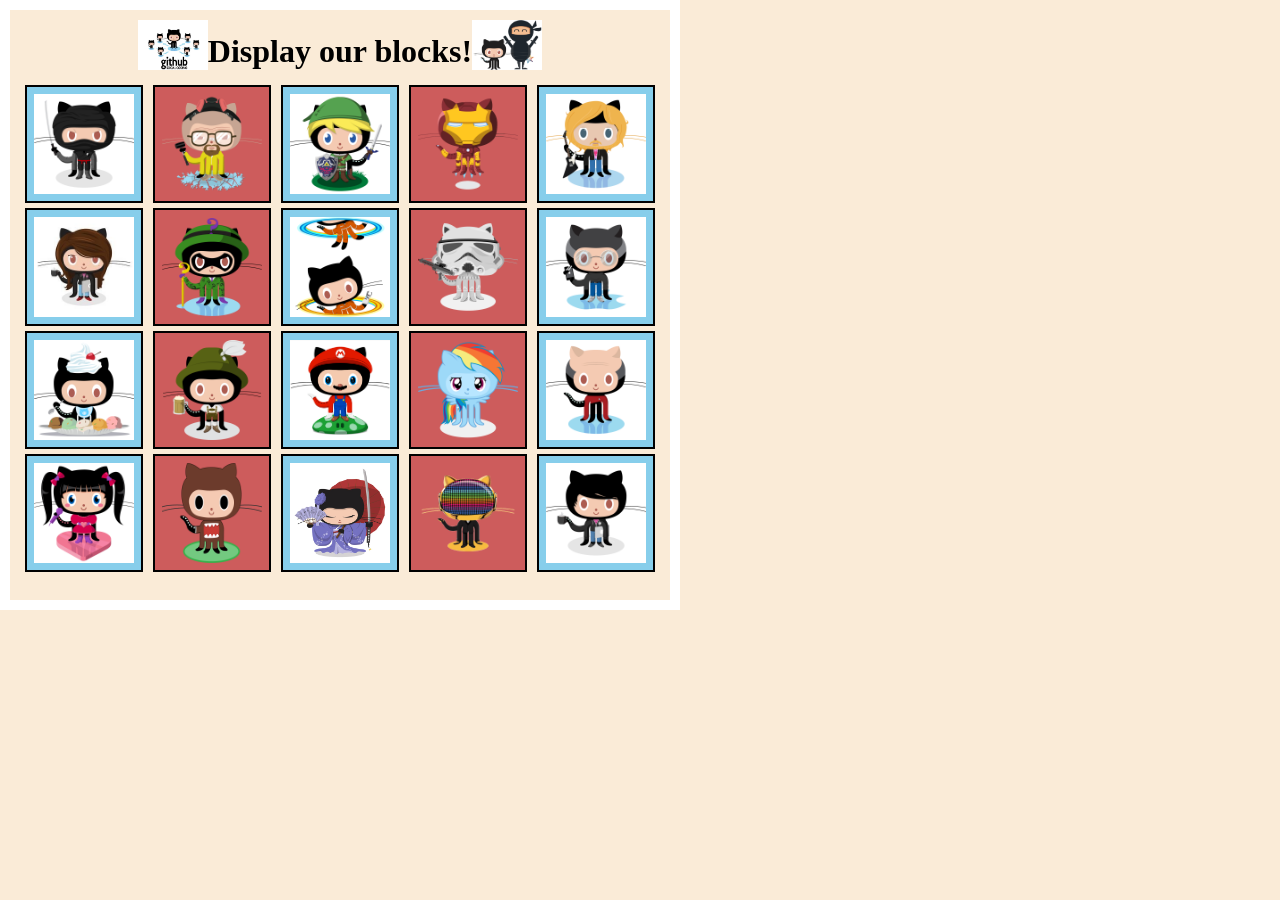
<file: T8 Ordenar Bloques/index.html>
<!DOCTYPE html>
<html lang="es">
<head>
    <meta charset="UTF-8">
    <meta name="viewport" content="width=device-width, initial-scale=1.0">
    <link rel="stylesheet" href="style.css">
    <title>Ordenar Bloques</title>
</head>
<body>
    <main>
        <img src="./img/github.jpg" alt="" class="imgChiquita">
        <h1>Display our blocks!</h1>
        <img src="./img/catandninja.png" alt="" class="imgChiquita">
    </main>
    <header>
        <div>
            <img src="./img/dojocat.jpg" alt="" class="imgBlock imgColorB">
            <img src="./img/coder2.jpg" alt="" class="imgBlock imgColorB">
            <img src="img/cherry.jpg" alt="" class="imgBlock imgColorB">
            <img src="./img/aidorucat.png" alt="" class="imgBlock imgColorB">
        </div>
        <div>
            <img src="./img/heisencat.png" alt="" class="imgBlock imgColorR">
            <img src="./img/riddlocat.png" alt="" class="imgBlock imgColorR">
            <img src="img/oktobercat.png" alt="" class="imgBlock imgColorR">
            <img src="./img/domo-cat.png" alt="" class="imgBlock imgColorR">
        </div>
        <div>
            <img src="./img/linkcat.png" alt="" class="imgBlock imgColorB">
            <img src="./img/chellocat.jpg" alt="" class="imgBlock imgColorB">
            <img src="img/mario.png" alt="" class="imgBlock imgColorB">
            <img src="./img/kantana.jpg" alt="" class="imgBlock imgColorB">
        </div>
        <div>
            <img src="./img/ironcat.png" alt="" class="imgBlock imgColorR">
            <img src="./img/stormtroopocat.png" alt="" class="imgBlock imgColorR">
            <img src="img/cooler.png" alt="" class="imgBlock imgColorR">
            <img src="./img/daftpunk.gif" alt="" class="imgBlock imgColorR">
        </div>
        <div>
            <img src="./img/defunktocat.png" alt="" class="imgBlock imgColorB">
            <img src="./img/visionary.jpg" alt="" class="imgBlock imgColorB">
            <img src="img/jean-luc-picat.jpg" alt="" class="imgBlock imgColorB">
            <img src="./img/codercat.jpg" alt="" class="imgBlock imgColorB">
        </div>
    </header>
</body>
</html>
</file>
<file: Bloques Bootstrap/style.css>
*{
    margin: 0;
    padding: 0;
}
</file>
<file: Opción B - Dominion (Español)/style.css>
* {
    margin: 0;
    padding: 0;
}

body {
    background: rgb(43,93,149);
}

.headBG {
    background: linear-gradient(0deg, rgba(217, 213, 206, 1) 0%, rgba(241, 239, 237, 1) 100%);
}

header {
    padding: 10px 20px;
}

.flex {
    display: flex;
    justify-content: space-between;
}

#btn {
    background: linear-gradient(0deg, rgba(19, 61, 108, 1) 0%, rgba(64, 117, 178, 1) 100%);
    color: white;
    border-top-left-radius: 5px;
    border-bottom-left-radius: 5px;
    padding: 2px 30px 3px 10px;
    margin-right: 50px;
    text-decoration: none;
    box-shadow: -1px -1px 5px 0px #C6C6C6;
}

.inputS {
    padding: 5px 0px;
    border: 1px solid rgb(174, 174, 174);
    border-radius: 5px;
    box-shadow: inset -5px 6px 4px -5px #C6C6C6;
}

#searchB {
    background-image: url(./img/search_icon.png);
    background-size: cover;
    background-position: center;
    background-repeat: no-repeat;
    background-color: transparent;
    margin: 0px 10px;
    padding: 5px 10px;
    border: none;
}

.navbar {
    display: flex;
    align-items: center;
    justify-content: flex-end;
    list-style: none;
}


#nav {
    border-bottom: 1px solid #ffffff;
}

#nav li a {
    font-family: Arial, Helvetica, sans-serif;
    text-decoration: none;
    color: black;

}

#nav li {
    padding: 5px 10px;
    border-left: 1px solid #ffffff;
    border-right: 1px solid #a49788;

}


.form{
    display: flex;
    flex-direction: column;
}

.aside{
    width: 100%;
    margin: 27px;
    border: 3px solid white;
    box-shadow: 0px 0px 5px 5px rgba(0, 0, 0, 0.50);
}

h1, h5{
    color: white;
    font-family: 'Trebuchet MS', 'Lucida Sans Unicode', 'Lucida Grande', 'Lucida Sans', Arial, sans-serif;
    font-weight: 100;
    text-align: center;
}

h1{
    font-size: 250%;
}

h5{
    font-weight: 100;
    font-size: 130%;
}

#formBG{
    background: #d4dbe3;
}

#formBG label{
    font-weight: bolder;
    font-size: 130%;
}

.input{
    padding: 3%;
    border: 1px solid rgb(174, 174, 174);
    border-radius: 5px;
    box-shadow: inset -5px 6px 4px -5px #C6C6C6;
}

#formTop{
    padding: 10px 10px;
    background: linear-gradient(to bottom, rgba(16,57,102,1) 0%, rgba(39,105,179,1) 100%);
}

.formMid1{
    margin-top: 15px;
}

.formMid2 input,.formMid2 a{
    margin: 20px 0px;
}

.formMid{
    padding: 0px 40px;
    font-family: Arial, Helvetica, sans-serif;
}

.blue{
    color: #0066fd;
}

.bold{
    font-weight: bolder;
}

.links{
    font-size: 120%;
    text-decoration: none;
}

#formBottom{
    padding: 10px 0px;
    background: linear-gradient(to bottom, rgba(39,105,179,1) 0%, rgba(16,57,102,1) 100%);
}

#formBottom a{
    text-decoration: none;
}

#SignIn{
    background: linear-gradient(180deg, rgba(64,64,64,1) 0%, rgba(56,56,56,1) 58%, rgba(130,130,130,1) 100%);
    color: white;
    font-size: 130%;
    border-bottom: 1px solid black;
    border-radius: 5px;
    padding: 5px 20px 8px 20px;
    margin-right: 10px;
    text-decoration: none;
    box-shadow: -1px -1px 5px 0px #C6C6C6;
}

#papaImg{
    margin: 0px 27px;
    
}

#papaImg img{
    height: 570px;
    box-shadow: 0px 4px 6px 0px rgba(0, 0, 0);
}

#midLine{
    background: #d4dbe3;
    padding: 10px 30px;
    border-left: 1px solid #ffffff;
    border-right: 1px solid #ffffff;
    border-bottom: 1px solid #ffffff;
    box-shadow: 0px 0px 5px 3px rgba(0, 0, 0, 0.50);
    font-family: Arial, Helvetica, sans-serif;
    font-size: 140%;
}

#artBottom{
    display: flex;
    justify-content: space-evenly;
    padding: 27px;
}

.cajas{
    background: #ffffff;
    border: 3px solid #d9d5ce;
    font-family: Arial, Helvetica, sans-serif;
    font-size: 140%;
    padding: 20px;
    display: flex;
    width: 23%;
    height: 120px;
}

.cajas div{
    margin-left: 20px;
}

#footer{
    display: flex;
    align-items: center;
    justify-content: space-between;
    padding: 10px 30px;
    border-left: 1px solid #ffffff;
    border-right: 1px solid #ffffff;
    border-bottom: 1px solid #ffffff;
    box-shadow: 0px 0px 5px 3px rgba(0, 0, 0, 0.50);
    font-family: Arial, Helvetica, sans-serif;
    font-size: 140%;
}

#footer ul{
    display: flex;
    align-items: center;
    justify-content: flex-start;
    list-style: none;

}

.green{
    color: #339933;
}

.bord{
    border-right: 1px solid #a49788;
}

#footer li a{
    padding: 5px 10px;
    color: black;
    text-decoration: none;
}

#footer p{
    padding-left: 20px;
    border-left: 1px solid #a49788;
}
</file>
<file: T10 Python/style.css>
*{
    margin: 0px;
    /* padding: 0px; */
    /* border: 1px solid red; */
}

body{
    background-color: #245075;
    border: 1px solid white;
    width: 970px;
    font-family: Arial, Helvetica, sans-serif;
}

header{
    display: flex;
    justify-content: space-between;
}

img{
    margin: 10px 15px ;
    height: 110px;
}

header div{
    margin: 10px;
}

.flexCent{
    display: flex;
    justify-content: center;
}

.colorWhite{
    color: white;
}

.colorAmar{
    color: #ffde38;
    margin: 0px 5px;
}

.colorBlue{
    color: #73a7d7;
}

.colorBlack{
    color: black;
    font-weight: bolder;
}

form{
    border: 1px solid #444444;
    background-color: #444444;
    border-radius: 5px;
    box-shadow: 3px 3px 5px black;
    padding: 10px 30px;
}

input{
    text-align: center;
    padding: 7px;
}

button{
    padding: 7px;
    border: 1px solid white;
    border-radius: 5px;
    color: white;
    background-color: #245075;
}


nav{
    display: flex;
    justify-content: space-evenly;
    border: 1px solid #467fac;
    background-color: #467fac;
    border-radius: 5px;
    padding: 15px;
    margin: 10px 40px 20px 75px;
    box-shadow: 3px 3px 5px black;
}

nav a{
    text-decoration: none;
    font-size: x-large;
}

main{
    display: flex;
    justify-content: space-evenly;
}

main div{
    display: flex;
    flex-direction: column;
}

main div p{
    width: 650px;
    display: flex;
    text-align: center;
    
}

.aside{
    display: flex;
    flex-direction: column;
    align-items: center;
}

.asideUl{
    margin: 10px 0px;
    font-style: italic;
}

.listDecorF{
    list-style: none;
}

.listDecorF2::before{
    content: ">>";
    color: yellow;
    padding-right: 8px;
    font-size: xx-small;
    text-decoration: none;
}

.listDecorN{
    list-style: none;
    font-size: larger;
}

.listDecorS{
    list-style: square;
}

article{
    height: 230px;
    background-color: white;
    box-shadow: 2px 2px 10px black;
    display: flex;
    justify-content: space-around;
    margin-top: 20px;
    /* border: 3px solid greenyellow; */
}

article div{
    width: 400px;
    margin: 10px 5px 10px 5px;
    border-top: 5px solid #73a7d7;
    display: flex;
    flex-direction: column;
    align-items: center;
    /* border: 1px solid red; */
}

.centerText{
    text-align: center;
    width: 340px;
    /* margin: 10px; */
    /* border: 1px solid blueviolet; */
}

.columnCent{
    display: flex;
    flex-direction: column;
    /* align-items: center; */
    /* border: 1px solid red; */
}

footer ul{
    padding: 20px;
    
}

footer ul li{
    margin: 50px 50px 0px 50px;
    font-size: larger;
}

footer p{
    margin-bottom: 10px;
    font-size: small;
}
</file>
<file: T11 Internet/style.css>
*{
    margin: 0px;
    /* padding: 0px; */
}

body{
    margin: 0px 300px;
    font-family: Arial, Helvetica, sans-serif;
}


header div{
    display: inline-block;
}

header div img{
    display: inline-block;
    position: absolute;
    width: 150px;
}

.colorSpanB{
    color: #24659f;
}

.colorSpanR{
    color: #d6251d;
}

.boldSpan{
    font-weight: bolder;
}

header div h1{
    margin-top: 20px;
    margin-left: 150px;
    color: #474747;
    font-size: 75px;
    font-weight: lighter;
}

header h2{
    color: white;
    background: linear-gradient(0deg, rgba(38,103,159,1) 0%, rgba(78,130,170,1) 50%, rgba(38,103,159,1) 100%);
    margin-top: 5px;
    padding: 20px;
    font-size: 50px;
    font-weight: 500;
    box-shadow: 0px 70px 180px -30px black;
}

main{
    display: flex;
}

aside{
    
    margin-top: 50px;
    margin-right: 200px;
    display: flex;
    flex-direction: column;
}

aside h3{
    font-size: 34px;
}

aside p{
    width: 400px;
    font-size: 27px;
    margin: 20px 0px;
}

#botonB{
    background: linear-gradient(0deg, rgba(43,103,153,1) 0%, rgba(99,152,196,1) 100%);
    border: #3071a7;
}

#botonO{
    background: linear-gradient(0deg, rgba(240,125,8,1) 0%, rgba(236,172,84,1) 100%);
    border: #f07d08;
}

aside button{
    padding: 15px;
    margin: 5px ;
    border-radius: 10px;
    color: white;
    font-size: 30px;
    font-weight: 550;
    box-shadow: 3px 3px 5px gray;
}

hr{
    margin: 20px 0px;
}

aside div{
    display: inline-block;
    width: 400px;
}

aside div img{
    display: inline-block;
    position: absolute;
    width: 400px;
}

aside div h3{
    color: white;
    width: 320px;
    padding: 40px;
    font-size: 40px;
    font-weight: 530;
    text-align: center;
    display: inline-block;
    position: absolute;
    z-index: 1;
}

#ninjaImg{
    height: 250px;
    width: 200px;
    padding: 200px 100px;
}

aside div button{
    border: 1px solid #03c0de;
    background: linear-gradient(0deg, rgba(3,192,222,1) 0%, rgba(122,209,228,1) 100%);
    width: 350px;
    display: inline-block;
    position: absolute;
    margin: 480px 25px;
}

#datos{
    display: flex;
    justify-content: space-between;
}

#home{
    height: 35px;
}

#datos div{
    display: flex;
}

#pal0{
    margin-top: 15px;
}

.pal div{
    display: flex;
    padding: 5px 0px;
    flex-direction: column;
}

.pal div p{
    margin: 0px 12px;
}

.pal img{
    height: 70px;
    padding: 15px;
}

#textHome{
    font-size: 35px;
    margin-left: 10px;
}

.colorSB{
    color: #38c8e0;
}

#num{
    font-size: 37px;
    margin-left: 0px;
}

.title{
    font-size: 40px;
    margin-bottom: 10px;
}

.sangria{
    margin-bottom: 10px;
    font-size: 27px;
}

#grafico{
    height: 200px;
    margin-left: 400px;
}

#last{
    border: 10px solid #3071a7;
    box-shadow: 2px 2px 5px gray;
    margin: 30px 0px;
    padding: 15px;
    display: flex;
    /* border: 1px solid red; */
}

#italic{
    font-style: italic;
}

#last div{
    display: flex;
    flex-direction: column;
}

#last img{
    height: 200px;
    margin-right: 10px;
}
</file>
<file: T12 S. Responsive/style.css>
*{
    margin: 0;
    padding: 0;
}

body{
    font-family: Arial, Helvetica, sans-serif;
}

#title{
    border: 1px solid yellow;
    background-color: #b3b3b3;
    margin: 10px;
    padding: 20px;
    font-size: 300%;
}

#main{
    border: 1px solid yellow;
    background-color: #cccccc;
    margin: 10px;
    padding: 20px;
    font-size: 200%;
}

span{
    font-weight: bolder;
}

.footer{
    border: 1px solid yellow;
    background-color: #ffff9a;
    margin: 10px;
    padding: 20px;
    font-size: 200%;
}


@media only screen and (max-width:480px){
    .n-phone{
        display: none;
    }
}

@media only screen and (min-width:481px) and (max-width:1023px){
    .n-tablet{
        display: none;
    }
}

@media only screen and (min-width:1024px){
    .n-desktop{
        display: none ;
    }
    
}
</file>
<file: T13 Blq. Responsive/style.css>
/*CSS reset settings here*/
*{
    margin: 0px;
    padding: 0px;
   }
   #wrapper{
    padding: 10px;
    width: 50%;
    background-color: silver;
    margin: 0px auto;
   }
   #header{
    min-height: 200px;
    width: 100%;
    background-color: green;
    margin-bottom: 10px;
   }
   #navigation{
    min-height: 300px;
    width: 25%;
    background-color: blue;
    
   }
   #main_content{
    min-height: 400px;
    width: 100%;
    background-color: red;
    vertical-align: top;
    margin-left: 5px;
   }
   .subcontents{
    min-height: 200px;
    width: 25%;
    background-color: yellow;
    display: inline-block;
    margin: 20px 10px 20px 20px;
   }
   #advertisement{
    min-height: 120px;
    width: 95%;
    background-color: purple;
    margin: 20px;
   }
   
   .inlineblock{
    display: inline-block;
   }

   @media only screen and (max-width:480px){
    .sm-4{
        width: 100%;
    }

    .sm-0{
        display: none;
    }
   }
   
   @media only screen and (min-width:481px) and (max-width:1023px){
    .med-2{
        width: 50%;
    }

    .med-0{
        display: none;
    }
   }

   @media only screen and (max-width:1024px){
    .lg-1{
        width: 25%;
    }
   }
</file>
<file: T15 Bootstrap/style.css>
@media only screen
</file>
<file: T5 Traz. Bloques/style.css>
/*CSS reset settings here*/
*{
    margin: 0px;
    padding: 0px;
   }
   #wrapper{
    padding: 10px;
    width: 950px;
    background-color: silver;
    margin: 0px auto;
   }
   #header{
    min-height: 150px;
    background-color: green;
    margin-bottom: 10px;
   }
   #navigation{
    min-height: 300px;
    width: 200px;
    background-color: blue;
    
   }
   #main_content{
    padding: 20px;
    min-height: 400px;
    width: 700px;
    background-color: red;
    vertical-align: top;
    margin-left: 5px;
   }
   .subcontents{
    min-height: 200px;
    width: 210px;
    background-color: yellow;
    display: inline-block;
    margin-right: 10px;
   }
   #advertisement{
    min-height: 120px;
    width: 660px;
    background-color: purple;
    margin-top: 20px;
   }
   
   .inlineblock{
    display: inline-block;
   }
</file>
<file: T6 JavaScript/style.css>
*{
    margin: 0;
    /* padding: 0; */
}

body{
    width: 970px;
    background-color: #1a335c;
}

.Bloque{
    text-decoration: none;
    margin: 10px;
    padding: 15px;
    border-radius: 15px;
    color: #d4e0fd;
}

#Parte1 {
    background-color: #d02f35;
    border-radius: 7px;
    
}

.inlineBlock{
    display: inline-block;
}

a{
    color: #69e1f2;
    text-decoration: underline;
}

span{
    color: #868be6;
}

#Parte2 {
    background-color: #2a7d8d;
    vertical-align: top;
}


#Parte3 {

    background-color: #0d1721;
    width: 650px;
}

.espacio{
    margin-bottom: 10px;
}

#Parte4 {
    background-color: #5d6572;
}
</file>
<file: T7 Portafolio/style.css>
*{
    margin: 0px;
    padding: 0px;
}

body{
    width: 970px;
}

header{
    background-color: whitesmoke;
    height: 60px;
    display: flex;
    align-items: center;
    justify-content: space-between;
}

.margenHeader{
    margin: 15px;
    font-family: 'Comic Neue', cursive;
}

main{
    background-color: rgb(61, 34, 67);
}

.papaFlex{
    display: flex;
    justify-content: space-evenly;
    padding-top: 25px;
    padding-bottom: 25px;
}

#FotoDeJayneDoe{
    border: 5px solid gray;
    width: 400px;
}

.cajas{
    background-color: whitesmoke;
    width: 290px;
    height: 600px;
}

#About{
    width: 485px;
    height: 275px;
}

.estiloTitulo{
    background-image: linear-gradient(rgb(158, 158, 158), rgb(103, 103, 103), rgb(158, 158, 158));
    padding: 5px;
    color: white;
    font-family: Arial, Helvetica, sans-serif;
}

.estiloTexto{
    padding: 5px;
    font-family: Arial, Helvetica, sans-serif;
    color: black;
}

.tamañoTexto{
    height: 160px;
}

.fotoCaja{
    width: 290px;
}


.fotoTec{
    width: 35px;
    margin-top: 10px;
    margin-left: 14px;
}

.boton{
    display: flex;
    justify-content: center;
    margin-top: 10px;
    margin-bottom: 10px;
    background-color: green;
    border: 1px solid black;
    border-radius: 7px;
    padding: 5px;
    color: white;
    text-decoration: none;
    box-shadow: 2px 2px 5px rgba(0, 0, 0, 0.63);
    font-family: Arial, Helvetica, sans-serif;
    font-weight: 600;
    font-size: small;
}

#boton1{
    margin-left: 110px;
    margin-right: 110px;
}

#boton2{
    margin-left: 85px;
    margin-right: 85px;
}

#boton3{
    margin-left: 105px;
    margin-right: 105px;
}

.fotoSociales{
    width: 25px;
}

.container{
    width: 970px;
}

.center-me{
    margin: 10px;
    display: flex;
    justify-content: center;
}

.center{
    margin: 2.5px;
}
</file>
<file: T8 Ordenar Bloques/style.css>
*{
    margin: 0px;
    padding: 0px;
}

body{
    width: 640px;
    height: 570px;
    padding: 10px;
    background-color: antiquewhite;
    border: 10px solid white;
}

body main{
    display: flex;
    justify-content: center;
    align-items: flex-end;
    margin-bottom: 10px;
}

.imgChiquita{
    width: 70px;
    height: 50px;
    background-color: white;
}

.imgBlock{
    display: flex;
    border: 2px solid black;
    margin: 5px;
    padding: 7px;
    height: 100px;
    width: 100px;
}

.imgColorB{
    background-color: skyblue;
}

.imgColorR{
    background-color: indianred;
}

header{
    display: flex;
}
</file>
